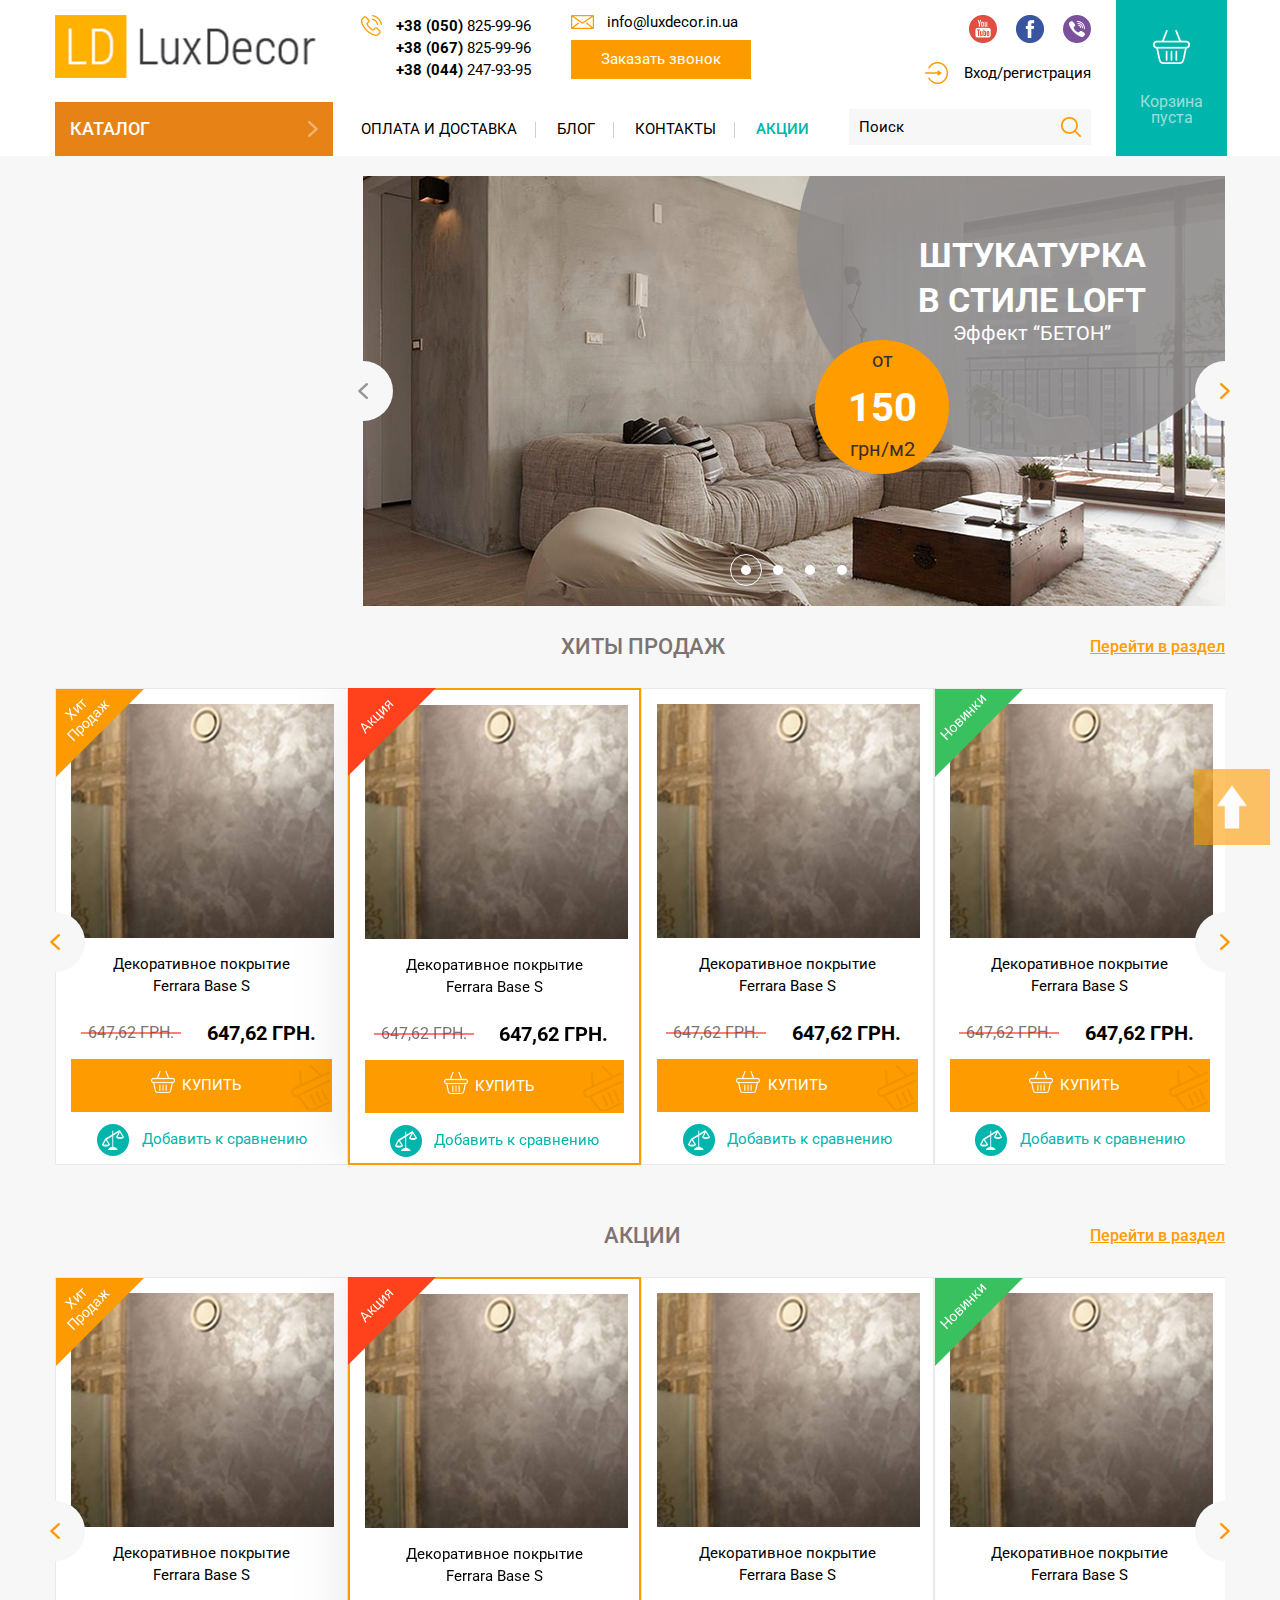
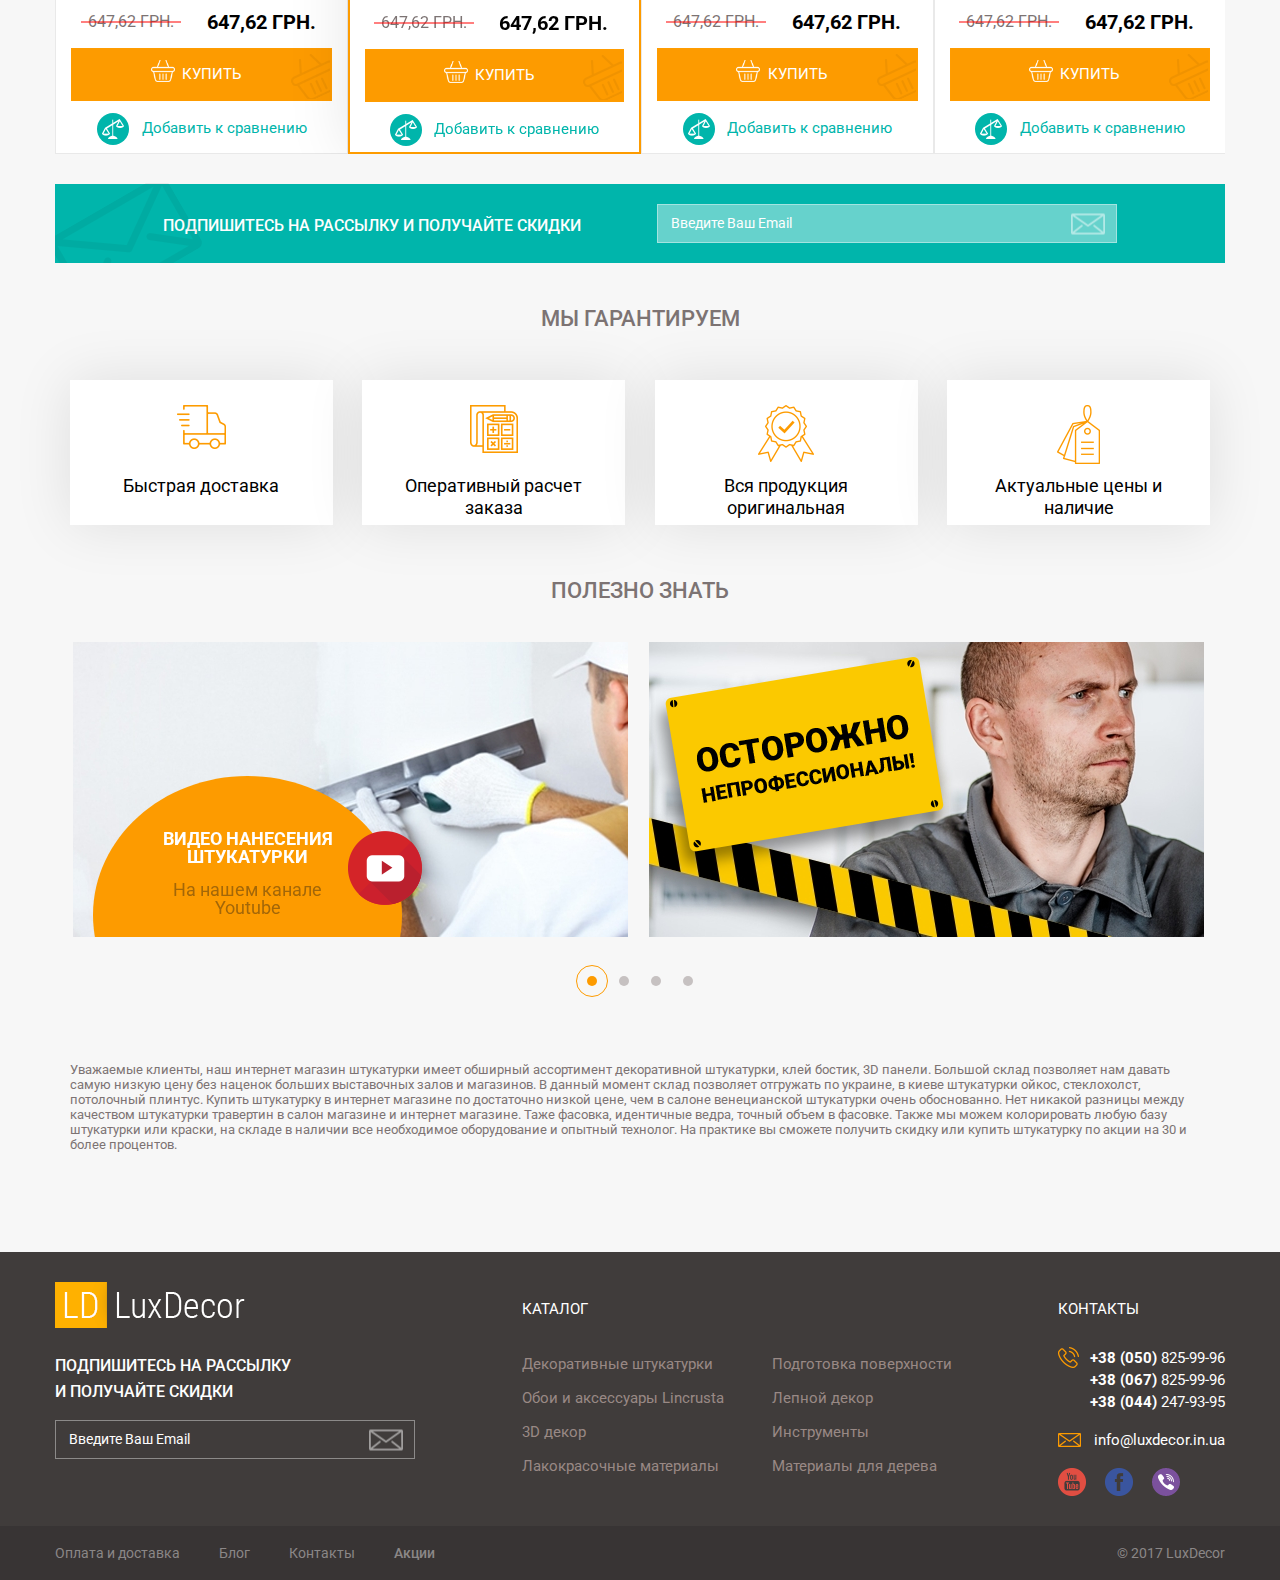
<file: index.html>
<!DOCTYPE html>
<html>
<head>
	<meta charset="utf-8">
	<meta name="viewport" content="width=device-width, initial-scale=1.0, maximum-scale=1.0, user-scalable=0">
	<title></title>
	<link rel="stylesheet" type="text/css" href="css/style.css">
</head>
<body>
	<div class="wrapper">
		<a href="#header" class="up"></a>
		<div class="pop-message">
			<div class="dark"></div>
			<div class="pop-message__wrapper wrapper-h">
				<div class="pop-message__body body-h">
					<h2 class="pop-message__title">Ваш товар успешно добавлен в корзину</h2>
					<span class="pop-message__close close-h"></span>
					<a href="checkout.html#new-user#header" class="pop-message__checkout btn-h">ОФОРМИТЬ ЗАКАЗ</a>
					<button class="pop-message__continue btn-h">продолжить покупки</button>
				</div>
			</div>
		</div>
<header id="header" class="header">
	<div class="register">
		<div class="dark"></div>
		<div class="register__wrapper wrapper-h">
			<div class="register__body body-h">
				<h2 class="register__title">Регистрация</h2>
				<span class="register__close close-h"></span>
				<form action="" class="register__form">
					<div class="register__input-wrapper input-wrapper-h">
						<svg style="fill: #fff;" class="img-svg" xmlns="http://www.w3.org/2000/svg" xmlns:xlink="http://www.w3.org/1999/xlink" width="14" height="18" viewBox="0 0 14 18"><g><g><image width="14" height="18" xlink:href="[data-uri]"/></g></g></svg>
						<input type="text" class="register__input input-h" placeholder="Имя">
					</div>
					<div class="register__input-wrapper input-wrapper-h">
						<svg xmlns="http://www.w3.org/2000/svg" xmlns:xlink="http://www.w3.org/1999/xlink" width="14" height="18" viewBox="0 0 14 18"><g><g><image width="14" height="18" xlink:href="[data-uri]"/></g></g></svg>
						<input type="text" class="register__input input-h" placeholder="Фамилия">
					</div>
					<div class="register__input-wrapper input-wrapper-h">
						<svg xmlns="http://www.w3.org/2000/svg" xmlns:xlink="http://www.w3.org/1999/xlink" width="20" height="20" viewBox="0 0 20 20"><g><g><image width="20" height="20" xlink:href="[data-uri]"/></g></g></svg>
						<input type="tel" class="register__input input-h" placeholder="Телефон">
					</div>
					<div class="register__input-wrapper input-wrapper-h">
						<svg xmlns="http://www.w3.org/2000/svg" xmlns:xlink="http://www.w3.org/1999/xlink" width="22" height="17" viewBox="0 0 22 17"><g><g><image width="22" height="17" xlink:href="[data-uri]"/></g></g></svg>
						<input type="email" class="register__input input-h" placeholder="Email">
					</div>
					<div class="register__input-wrapper input-wrapper-h">
						<svg xmlns="http://www.w3.org/2000/svg" xmlns:xlink="http://www.w3.org/1999/xlink" width="13" height="20" viewBox="0 0 13 20"><g><g><image width="13" height="20" xlink:href="[data-uri]"/></g></g></svg>
						<input type="password" class="register__input input-h" placeholder="Пароль">
					</div>
					<div class="register__input-wrapper input-wrapper-h">
						<svg xmlns="http://www.w3.org/2000/svg" xmlns:xlink="http://www.w3.org/1999/xlink" width="13" height="20" viewBox="0 0 13 20"><g><g><image width="13" height="20" xlink:href="[data-uri]"/></g></g></svg>
						<input type="password" class="register__input input-h" placeholder="Повторить пароль">
					</div>
					<button class="register__btn btn-h">Регистрация</button>
				</form>
				<p class="register__text">или <span>войдите</span>, если у вас уже есть аккаунт</p>
			</div>
		</div>
	</div>
	<div class="sign-in">
		<div class="dark"></div>
		<div class="sign-in__wrapper wrapper-h">
			<div class="sign-in__body body-h">
				<h2 class="sign-in__title">Вход</h2>
				<span class="sign-in__close close-h"></span>
				<form action="" class="sign-in__form">
					<div class="sign-in__input-wrapper input-wrapper-h">
						<svg xmlns="http://www.w3.org/2000/svg" xmlns:xlink="http://www.w3.org/1999/xlink" width="22" height="17" viewBox="0 0 22 17"><g><g><image width="22" height="17" xlink:href="[data-uri]"/></g></g></svg>
						<input type="email" class="sign-in__input input-h" placeholder="Email">
					</div>
					<div class="sign-in__input-wrapper input-wrapper-h">
						<svg xmlns="http://www.w3.org/2000/svg" xmlns:xlink="http://www.w3.org/1999/xlink" width="13" height="20" viewBox="0 0 13 20"><g><g><image width="13" height="20" xlink:href="[data-uri]"/></g></g></svg>
						<input type="password" class="sign-in__input input-h" placeholder="Пароль">
					</div>
					<a href="" class="sign-in__forgot-password">Забыли пароль?</a>
					<button class="sign-in__btn btn-h">Вход</button>
				</form>
				<p class="sign-in__text">У меня еще нет аккаунта. <span>Регистранция.</span></p>
			</div>
		</div>
	</div>
	<div class="container">
		<div class="header__wrapper">
			<div class="header__body">
				<div class="header__first-row">
					<a href="index.html" class="header__logo">
						<img src="img/image/footer-header-images/logo.png" alt="">
					</a>
					<span class="header__menu-open"></span>
					<div class="header__menu">
						<ul class="header__menu-list">
							<li class="header__menu-li"><a href="delivery.html">Оплата и доставка</a></li>
							<li class="header__menu-li"><a href="article.html">Блог</a></li>
							<li class="header__menu-li"><a href="">Контакты</a></li>
							<li class="header__menu-li"><a href="">Акции</a></li>
						</ul>
						<div class="header__menu-body">
							<ul class="header__numbers numbers-h">
								<li class="header__number"><span>+38 (050)</span> 825-99-96</li>
								<li class="header__number"><span>+38 (067)</span> 825-99-96</li>
								<li class="header__number"><span>+38 (044)</span> 247-93-95</li>
							</ul>
							<div class="header__contact contact-h">
								<p class="header__mail mail-h">info@luxdecor.in.ua</p>
								<p class="header__call"><a href="">Заказать звонок</a></p>
							</div>
							<div class="header__we">
								<div class="header__social">
									<a href="" class="header__network network-h"><img src="img/icons/footer-header-icons/youtube.png" alt=""></a>
									<a href="" class="header__network network-h"><img src="img/icons/footer-header-icons/facebook.png" alt=""></a>
									<a href="" class="header__network network-h"><img src="img/icons/footer-header-icons/viber.png" alt=""></a>
								</div>
								<div class="header__sign-in-btn">
									<p class="header__register-btn"><span class="header__register-btn-signIn">Вход</span>/<span class="header__register-btn-reg">регистрация</span></p>
								</div>
							</div>
						</div>
						<span class="header__menu-close"></span>
					</div>
				</div>
				<div class="header__second-row">
					<div class="header__catalog">
						<p class="header__catalog-text">КАТАЛОГ</p>
						<ul class="header__catalog-list">
							<li class="header__catalog-li">Декоративные штукатурки</li>
							<li class="header__catalog-li header__catalog-li--list">Обои и аксессуары Lincrusta
								<ul class="header__catalog-sub-list">
									<li class="header__catalog-sub-li">Обои Lincrusta</li>
									<li class="header__catalog-sub-li">Клей для Lincrusta</li>
									<li class="header__catalog-sub-li">Стеновая панель Lincrusta</li>
									<li class="header__catalog-sub-li">Фризы Lincrusta</li>
									<li class="header__catalog-sub-li">Бордюр Lincrusta</li>
									<li class="header__catalog-sub-li">Смотреть все</li>
								</ul>
							</li>
							<li class="header__catalog-li">3D декор</li>
							<li class="header__catalog-li">Лакокрасочные материалы</li>
							<li class="header__catalog-li">Подготовка поверхности</li>
							<li class="header__catalog-li">Лепной декор</li>
							<li class="header__catalog-li">Инструменты</li>
							<li class="header__catalog-li">Материалы для дерева</li>
						</ul>
					</div>
					<nav class="header__nav">
						<ul class="header__list">
							<li class="header__li"><a href="delivery.html">Оплата и доставка</a></li>
							<li class="header__li"><a href="article.html">Блог</a></li>
							<li class="header__li"><a href="">Контакты</a></li>
							<li class="header__li"><a href="">Акции</a></li>
						</ul>
						<form class="header__form">
							<input type="text" class="header__search" placeholder="Поиск">
							<button class="header__btn"><img src="img/icons/footer-header-icons/loupe.png" alt=""></button>
						</form>
					</nav>
				</div>
			</div>
			<div class="header__basket">
				<div class="header__basket-icon">
					<img src="img/icons/footer-header-icons/basket.png" alt="">
				</div>
				<p class="header__basket-text">Корзина пуста</p>
			</div>
		</div>
	</div>
</header>		<div class="index-wrapper">
		<div class="container">
					
			<div class="banner">
				<div class="banner__row">
						<div class="banner__slider">
							<div class="banner__body">
								<div class="banner__img">
									<img src="img/image/footer-header-images/loft-img.png" alt="">
								</div>
								<div class="banner__heading">
									<div class="banner__circle">
										<img src="img/image/footer-header-images/gray-circle.png" alt="">
									</div>
									<div class="banner__text-wrapper">
										<h1 class="banner__title">штукатурка в стиле LOFT</h1>
										<p class="banner__subtitle">Эффект “БЕТОН”</p>
									</div>
								</div>
								<div class="banner__subheading">
									<p class="banner__text">от <span>150</span> грн/м2</p>
								</div>
							</div>
							<div class="banner__body">
								<div class="banner__img">
									<img src="img/image/footer-header-images/loft-img.png" alt="">
								</div>
								<div class="banner__heading">
									<div class="banner__circle">
										<img src="img/image/footer-header-images/gray-circle.png" alt="">
									</div>
									<div class="banner__text-wrapper">
										<h1 class="banner__title">штукатурка в стиле LOFT</h1>
										<p class="banner__subtitle">Эффект “БЕТОН”</p>
									</div>
								</div>
								<div class="banner__subheading">
									<p class="banner__text">от <span>150</span> грн/м2</p>
								</div>
							</div>
							<div class="banner__body">
								<div class="banner__img">
									<img src="img/image/footer-header-images/loft-img.png" alt="">
								</div>
								<div class="banner__heading">
									<div class="banner__circle">
										<img src="img/image/footer-header-images/gray-circle.png" alt="">
									</div>
									<div class="banner__text-wrapper">
										<h1 class="banner__title">штукатурка в стиле LOFT</h1>
										<p class="banner__subtitle">Эффект “БЕТОН”</p>
									</div>
								</div>
								<div class="banner__subheading">
									<p class="banner__text">от <span>150</span> грн/м2</p>
								</div>
							</div>
							<div class="banner__body">
								<div class="banner__img">
									<img src="img/image/footer-header-images/loft-img.png" alt="">
								</div>
								<div class="banner__heading">
									<div class="banner__circle">
										<img src="img/image/footer-header-images/gray-circle.png" alt="">
									</div>
									<div class="banner__text-wrapper">
										<h1 class="banner__title">штукатурка в стиле LOFT</h1>
										<p class="banner__subtitle">Эффект “БЕТОН”</p>
									</div>
								</div>
								<div class="banner__subheading">
									<p class="banner__text">от <span>150</span> грн/м2</p>
								</div>
							</div>
						</div>
				</div>
			</div>

			<div class="i-hits">
				<div class="i-hits__row">
					<div class="i-hits__heading">
						<div></div>
						<h2 class="i-hits__title i-title">хиты продаж</h2>
						<a href="" class="i-hits__link">Перейти в раздел</a>
					</div>
					<div class="i-hits__slider">
						<div class="i-hits__body i-hits__body--hit">
							<a href="" class="i-hits__img">
								<img src="img/image/index-body/wall.png" alt="">
							</a>
							<p class="i-hits__description">Декоративное покрытие Ferrara Base S</p>
							<div class="i-hits__price">
								<p class="i-hits__old">647,62 грн.</p>
								<p class="i-hits__new">647,62 грн.</p>
							</div>
							<a class="i-hits__btn">Купить</a>
							<a href="" class="i-hits__comparison">Добавить к сравнению</a>
						</div>
						<div class="i-hits__body i-hits__body--action">
							<a href="" class="i-hits__img">
								<img src="img/image/index-body/wall.png" alt="">
							</a>
							<p class="i-hits__description">Декоративное покрытие Ferrara Base S</p>
							<div class="i-hits__price">
								<p class="i-hits__old">647,62 грн.</p>
								<p class="i-hits__new">647,62 грн.</p>
							</div>
							<a class="i-hits__btn">Купить</a>
							<a href="" class="i-hits__comparison">Добавить к сравнению</a>
						</div>
						<div class="i-hits__body">
							<a href="" class="i-hits__img">
								<img src="img/image/index-body/wall.png" alt="">
							</a>
							<p class="i-hits__description">Декоративное покрытие Ferrara Base S</p>
							<div class="i-hits__price">
								<p class="i-hits__old">647,62 грн.</p>
								<p class="i-hits__new">647,62 грн.</p>
							</div>
							<a class="i-hits__btn">Купить</a>
							<a href="" class="i-hits__comparison">Добавить к сравнению</a>
						</div>
						<div class="i-hits__body i-hits__body--new">
							<a href="" class="i-hits__img">
								<img src="img/image/index-body/wall.png" alt="">
							</a>
							<p class="i-hits__description">Декоративное покрытие Ferrara Base S</p>
							<div class="i-hits__price">
								<p class="i-hits__old">647,62 грн.</p>
								<p class="i-hits__new">647,62 грн.</p>
							</div>
							<a class="i-hits__btn">Купить</a>
							<a href="" class="i-hits__comparison">Добавить к сравнению</a>
						</div>
						<div class="i-hits__body i-hits__body--hit">
							<a href="" class="i-hits__img">
								<img src="img/image/index-body/wall.png" alt="">
							</a>
							<p class="i-hits__description">Декоративное покрытие Ferrara Base S</p>
							<div class="i-hits__price">
								<p class="i-hits__old">647,62 грн.</p>
								<p class="i-hits__new">647,62 грн.</p>
							</div>
							<a class="i-hits__btn">Купить</a>
							<a href="" class="i-hits__comparison">Добавить к сравнению</a>
						</div>
						<div class="i-hits__body i-hits__body--action">
							<a href="" class="i-hits__img">
								<img src="img/image/index-body/wall.png" alt="">
							</a>
							<p class="i-hits__description">Декоративное покрытие Ferrara Base S</p>
							<div class="i-hits__price">
								<p class="i-hits__old">647,62 грн.</p>
								<p class="i-hits__new">647,62 грн.</p>
							</div>
							<a class="i-hits__btn">Купить</a>
							<a href="" class="i-hits__comparison">Добавить к сравнению</a>
						</div>
						<div class="i-hits__body">
							<a href="" class="i-hits__img">
								<img src="img/image/index-body/wall.png" alt="">
							</a>
							<p class="i-hits__description">Декоративное покрытие Ferrara Base S</p>
							<div class="i-hits__price">
								<p class="i-hits__old">647,62 грн.</p>
								<p class="i-hits__new">647,62 грн.</p>
							</div>
							<a class="i-hits__btn">Купить</a>
							<a href="" class="i-hits__comparison">Добавить к сравнению</a>
						</div>
						<div class="i-hits__body i-hits__body--new">
							<a href="" class="i-hits__img">
								<img src="img/image/index-body/wall.png" alt="">
							</a>
							<p class="i-hits__description">Декоративное покрытие Ferrara Base S</p>
							<div class="i-hits__price">
								<p class="i-hits__old">647,62 грн.</p>
								<p class="i-hits__new">647,62 грн.</p>
							</div>
							<a class="i-hits__btn">Купить</a>
							<a href="" class="i-hits__comparison">Добавить к сравнению</a>
						</div>
					</div>
					<div class="i-hits__heading">
						<div></div>
						<h2 class="i-hits__title i-title">акции</h2>
						<a href="" class="i-hits__link">Перейти в раздел</a>
					</div>
					<div class="i-hits__slider">
						<div class="i-hits__body i-hits__body--hit">
							<a href="" class="i-hits__img">
								<img src="img/image/index-body/wall.png" alt="">
							</a>
							<p class="i-hits__description">Декоративное покрытие Ferrara Base S</p>
							<div class="i-hits__price">
								<p class="i-hits__old">647,62 грн.</p>
								<p class="i-hits__new">647,62 грн.</p>
							</div>
							<a class="i-hits__btn">Купить</a>
							<a href="" class="i-hits__comparison">Добавить к сравнению</a>
						</div>
						<div class="i-hits__body i-hits__body--action">
							<a href="" class="i-hits__img">
								<img src="img/image/index-body/wall.png" alt="">
							</a>
							<p class="i-hits__description">Декоративное покрытие Ferrara Base S</p>
							<div class="i-hits__price">
								<p class="i-hits__old">647,62 грн.</p>
								<p class="i-hits__new">647,62 грн.</p>
							</div>
							<a class="i-hits__btn">Купить</a>
							<a href="" class="i-hits__comparison">Добавить к сравнению</a>
						</div>
						<div class="i-hits__body">
							<a href="" class="i-hits__img">
								<img src="img/image/index-body/wall.png" alt="">
							</a>
							<p class="i-hits__description">Декоративное покрытие Ferrara Base S</p>
							<div class="i-hits__price">
								<p class="i-hits__old">647,62 грн.</p>
								<p class="i-hits__new">647,62 грн.</p>
							</div>
							<a class="i-hits__btn">Купить</a>
							<a href="" class="i-hits__comparison">Добавить к сравнению</a>
						</div>
						<div class="i-hits__body i-hits__body--new">
							<a href="" class="i-hits__img">
								<img src="img/image/index-body/wall.png" alt="">
							</a>
							<p class="i-hits__description">Декоративное покрытие Ferrara Base S</p>
							<div class="i-hits__price">
								<p class="i-hits__old">647,62 грн.</p>
								<p class="i-hits__new">647,62 грн.</p>
							</div>
							<a class="i-hits__btn">Купить</a>
							<a href="" class="i-hits__comparison">Добавить к сравнению</a>
						</div>
						<div class="i-hits__body i-hits__body--hit">
							<a href="" class="i-hits__img">
								<img src="img/image/index-body/wall.png" alt="">
							</a>
							<p class="i-hits__description">Декоративное покрытие Ferrara Base S</p>
							<div class="i-hits__price">
								<p class="i-hits__old">647,62 грн.</p>
								<p class="i-hits__new">647,62 грн.</p>
							</div>
							<a class="i-hits__btn">Купить</a>
							<a href="" class="i-hits__comparison">Добавить к сравнению</a>
						</div>
						<div class="i-hits__body i-hits__body--action">
							<a href="" class="i-hits__img">
								<img src="img/image/index-body/wall.png" alt="">
							</a>
							<p class="i-hits__description">Декоративное покрытие Ferrara Base S</p>
							<div class="i-hits__price">
								<p class="i-hits__old">647,62 грн.</p>
								<p class="i-hits__new">647,62 грн.</p>
							</div>
							<a class="i-hits__btn">Купить</a>
							<a href="" class="i-hits__comparison">Добавить к сравнению</a>
						</div>
						<div class="i-hits__body">
							<a href="" class="i-hits__img">
								<img src="img/image/index-body/wall.png" alt="">
							</a>
							<p class="i-hits__description">Декоративное покрытие Ferrara Base S</p>
							<div class="i-hits__price">
								<p class="i-hits__old">647,62 грн.</p>
								<p class="i-hits__new">647,62 грн.</p>
							</div>
							<a class="i-hits__btn">Купить</a>
							<a href="" class="i-hits__comparison">Добавить к сравнению</a>
						</div>
						<div class="i-hits__body i-hits__body--new">
							<a href="" class="i-hits__img">
								<img src="img/image/index-body/wall.png" alt="">
							</a>
							<p class="i-hits__description">Декоративное покрытие Ferrara Base S</p>
							<div class="i-hits__price">
								<p class="i-hits__old">647,62 грн.</p>
								<p class="i-hits__new">647,62 грн.</p>
							</div>
							<a class="i-hits__btn">Купить</a>
							<a href="" class="i-hits__comparison">Добавить к сравнению</a>
						</div>
					</div>
				</div>
			</div>

			<div class="mailing">
				<div class="mailing__row">
					<h3 class="mailing__title">Подпишитесь на рассылку и получайте скидки</h3>
					<form action="" class="mailing__form">
						<input type="email" class="mailing__email email-h" placeholder="Введите Ваш Email">
						<button class="mailing__btn"><img src="img/icons/footer-header-icons/mail-gray.png" alt=""></button>
					</form>
				</div>
			</div>

			<div class="guarantee">
				<div class="guarantee__row">
					<h2 class="guarantee__title i-title">мы гарантируем</h2>
					<div class="guarantee__body">
						<div class="guarantee__card">
							<div class="guarantee__icons">
								<img src="img/icons/footer-header-icons/car.png" alt="">
							</div>
							<p class="guarantee__text">Быстрая доставка</p>
						</div>
						<div class="guarantee__card">
							<div class="guarantee__icons">
								<img src="img/icons/footer-header-icons/calc.png" alt="">
							</div>
							<p class="guarantee__text">Оперативный расчет заказа</p>
						</div>
						<div class="guarantee__card">
							<div class="guarantee__icons">
								<img src="img/icons/footer-header-icons/guarantee.png" alt="">
							</div>
							<p class="guarantee__text">Вся продукция оригинальная</p>
						</div>
						<div class="guarantee__card">
							<div class="guarantee__icons">
								<img src="img/icons/footer-header-icons/cache.png" alt="">
							</div>
							<p class="guarantee__text">Актуальные цены и наличие</p>
						</div>
					</div>
				</div>
			</div>

			<div class="useful">
				<div class="useful__row">
					<h2 class="useful__title i-title">полезно знать</h2>
					<div class="useful__slider">
						<a href="" class="useful__body">
							<div class="useful__img">
								<img src="img/image/footer-header-images/plaster.jpg" alt="">
							</div>
							<div class="useful__circle">
								<img src="img/image/footer-header-images/circle-orange.png" alt="">
								<div class="useful__circle-wrapper">
									<h3 class="useful__circle-title">Видео нанесения штукатурки</h3>
									<div class="useful__circle-subtitle">На нашем канале Youtube</div>
								</div>
								<img class="useful__youtube" src="img/image/footer-header-images/YouTube.png" alt="">
							</div>
						</a>
						<a href="" class="useful__body">
							<div class="useful__img">
								<img src="img/image/footer-header-images/man.jpg" alt="">
								<div class="useful__warning">
									<img src="img/image/footer-header-images/warning.png" alt="">
								</div>
							</div>
						</a>
						<a href="" class="useful__body">
							<div class="useful__img">
								<img src="img/image/footer-header-images/plaster.jpg" alt="">
							</div>
							<div class="useful__circle">
								<img src="img/image/footer-header-images/circle-orange.png" alt="">
								<div class="useful__circle-wrapper">
									<h3 class="useful__circle-title">Видео нанесения штукатурки</h3>
									<div class="useful__circle-subtitle">На нашем канале Youtube</div>
								</div>
								<img class="useful__youtube" src="img/image/footer-header-images/YouTube.png" alt="">
							</div>
						</a>
						<a href="" class="useful__body">
							<div class="useful__img">
								<img src="img/image/footer-header-images/man.jpg" alt="">
								<div class="useful__warning">
									<img src="img/image/footer-header-images/warning.png" alt="">
								</div>
							</div>
						</a>
					</div>
				</div>
			</div>

			<div class="useful-2">
				<div class="useful-2__row">
					<p class="useful-2__text">Уважаемые клиенты, наш интернет магазин штукатурки имеет обширный ассортимент декоративной штукатурки, клей бостик, 3D панели. Большой склад позволяет нам давать самую низкую цену без наценок больших выставочных залов и магазинов. В данный момент склад позволяет отгружать по украине, в киеве штукатурки ойкос, стеклохолст, потолочный плинтус. Купить штукатурку в интернет магазине по достаточно низкой цене, чем в салоне венецианской штукатурки очень обоснованно. Нет никакой разницы между качеством штукатурки травертин в салон магазине и интернет магазине. Таже фасовка, идентичные ведра, точный объем в фасовке. Также мы можем колорировать любую базу штукатурки или краски, на складе в наличии все необходимое оборудование и опытный технолог. На практике вы сможете получить скидку или купить штукатурку по акции на 30 и более процентов.</p>
					<p class="useful-2__text">Уважаемые клиенты, наш интернет магазин штукатурки имеет обширный ассортимент декоративной штукатурки, клей бостик, 3D панели. Большой склад позволяет нам давать самую низкую цену без наценок больших выставочных залов и магазинов. В данный момент склад позволяет отгружать по украине, в киеве штукатурки ойкос, стеклохолст, потолочный плинтус. Купить штукатурку в интернет магазине по достаточно низкой цене, чем в салоне венецианской штукатурки очень обоснованно. Нет никакой разницы между качеством штукатурки травертин в салон магазине и интернет магазине. Таже фасовка, идентичные ведра, точный объем в фасовке. Также мы можем колорировать любую базу штукатурки или краски, на складе в наличии все необходимое оборудование и опытный технолог. На практике вы сможете получить скидку или купить штукатурку по акции на 30 и более процентов.</p>
					<p class="useful-2__text">Уважаемые клиенты, наш интернет магазин штукатурки имеет обширный ассортимент декоративной штукатурки, клей бостик, 3D панели. Большой склад позволяет нам давать самую низкую цену без наценок больших выставочных залов и магазинов. В данный момент склад позволяет отгружать по украине, в киеве штукатурки ойкос, стеклохолст, потолочный плинтус. Купить штукатурку в интернет магазине по достаточно низкой цене, чем в салоне венецианской штукатурки очень обоснованно. Нет никакой разницы между качеством штукатурки травертин в салон магазине и интернет магазине. Таже фасовка, идентичные ведра, точный объем в фасовке. Также мы можем колорировать любую базу штукатурки или краски, на складе в наличии все необходимое оборудование и опытный технолог. На практике вы сможете получить скидку или купить штукатурку по акции на 30 и более процентов.</p>
					<p class="useful-2__text">Уважаемые клиенты, наш интернет магазин штукатурки имеет обширный ассортимент декоративной штукатурки, клей бостик, 3D панели. Большой склад позволяет нам давать самую низкую цену без наценок больших выставочных залов и магазинов. В данный момент склад позволяет отгружать по украине, в киеве штукатурки ойкос, стеклохолст, потолочный плинтус. Купить штукатурку в интернет магазине по достаточно низкой цене, чем в салоне венецианской штукатурки очень обоснованно. Нет никакой разницы между качеством штукатурки травертин в салон магазине и интернет магазине. Таже фасовка, идентичные ведра, точный объем в фасовке. Также мы можем колорировать любую базу штукатурки или краски, на складе в наличии все необходимое оборудование и опытный технолог. На практике вы сможете получить скидку или купить штукатурку по акции на 30 и более процентов.</p>
					<p class="useful-2__text">Жека-бука :DDD</p>
				</div>
			</div>

		</div>
		</div>
<footer class="footer">
	<div class="container">
		<div class="footer__wrapper">
			<div class="footer__mailing">
				<a href="index.html" class="footer__logo"><img src="img/image/footer-header-images/logo-white.png" alt=""></a>
				<p class="footer__agitation">Подпишитесь на рассылку и получайте скидки</p>
				<form action="" class="footer__form">
					<input type="email" class="footer__email email-h" placeholder="Введите Ваш Email">
					<button class="footer__btn"><img src="img/icons/footer-header-icons/mail-gray.png" alt=""></button>
				</form>
			</div>
			<div class="footer__catalog">
				<h4 class="footer__title">КАТАЛОГ</h4>
				<div class="footer__catalog-body">
					<ul class="footer__list">
						<li class="footer__li"><a href="">Декоративные штукатурки</a></li>
						<li class="footer__li"><a href="">Обои и аксессуары Lincrusta</a></li>
						<li class="footer__li"><a href="">3D декор</a></li>
						<li class="footer__li"><a href="">Лакокрасочные материалы</a></li>
					</ul>
					<ul class="footer__list">
						<li class="footer__li"><a href="">Подготовка поверхности</a></li>
						<li class="footer__li"><a href="">Лепной декор</a></li>
						<li class="footer__li"><a href="">Инструменты</a></li>
						<li class="footer__li"><a href="">Материалы для дерева</a></li>
					</ul>
				</div>
			</div>
			<div class="footer__contact">
				<h4 class="footer__title">КОНТАКТЫ</h4>
				<ul class="footer__numbers numbers-h">
					<li class="footer__number"><span>+38 (050)</span> 825-99-96</li>
					<li class="footer__number"><span>+38 (067)</span> 825-99-96</li>
					<li class="footer__number"><span>+38 (044)</span> 247-93-95</li>
				</ul>
				<div class="footer__contact contact-h">
					<p class="footer__mail mail-h">info@luxdecor.in.ua</p>
				</div>
				<div class="footer__social social-h">
					<a href="" class="footer__network network-h"><img src="img/icons/footer-header-icons/youtube.png" alt=""></a>
					<a href="" class="footer__network network-h"><img src="img/icons/footer-header-icons/facebook.png" alt=""></a>
					<a href="" class="footer__network network-h"><img src="img/icons/footer-header-icons/viber.png" alt=""></a>
				</div>
			</div>
		</div>
	</div>
	<div class="footer__nav">
		<div class="container">
			 <div class="footer__nav-wrapper">
				 	<ul class="footer__nav-list">
				 		<li class="footer__nav-li"><a href="delivery.html">Оплата и доставка</a></li>
				 		<li class="footer__nav-li"><a href="article.html">Блог</a></li>
				 		<li class="footer__nav-li"><a href="">Контакты</a></li>
				 		<li class="footer__nav-li"><a href="">Акции</a></li>
				 	</ul>
				 	<p class="footer__nav-text">© 2017 LuxDecor</p>
			 </div>
		</div>
	</div>
</footer>
	</div>

<script src="https://code.jquery.com/jquery-3.4.1.min.js"></script>
<script src="js/main.js"></script>
<script src="js/slick.min.js"></script>
</body>
</html>
</file>
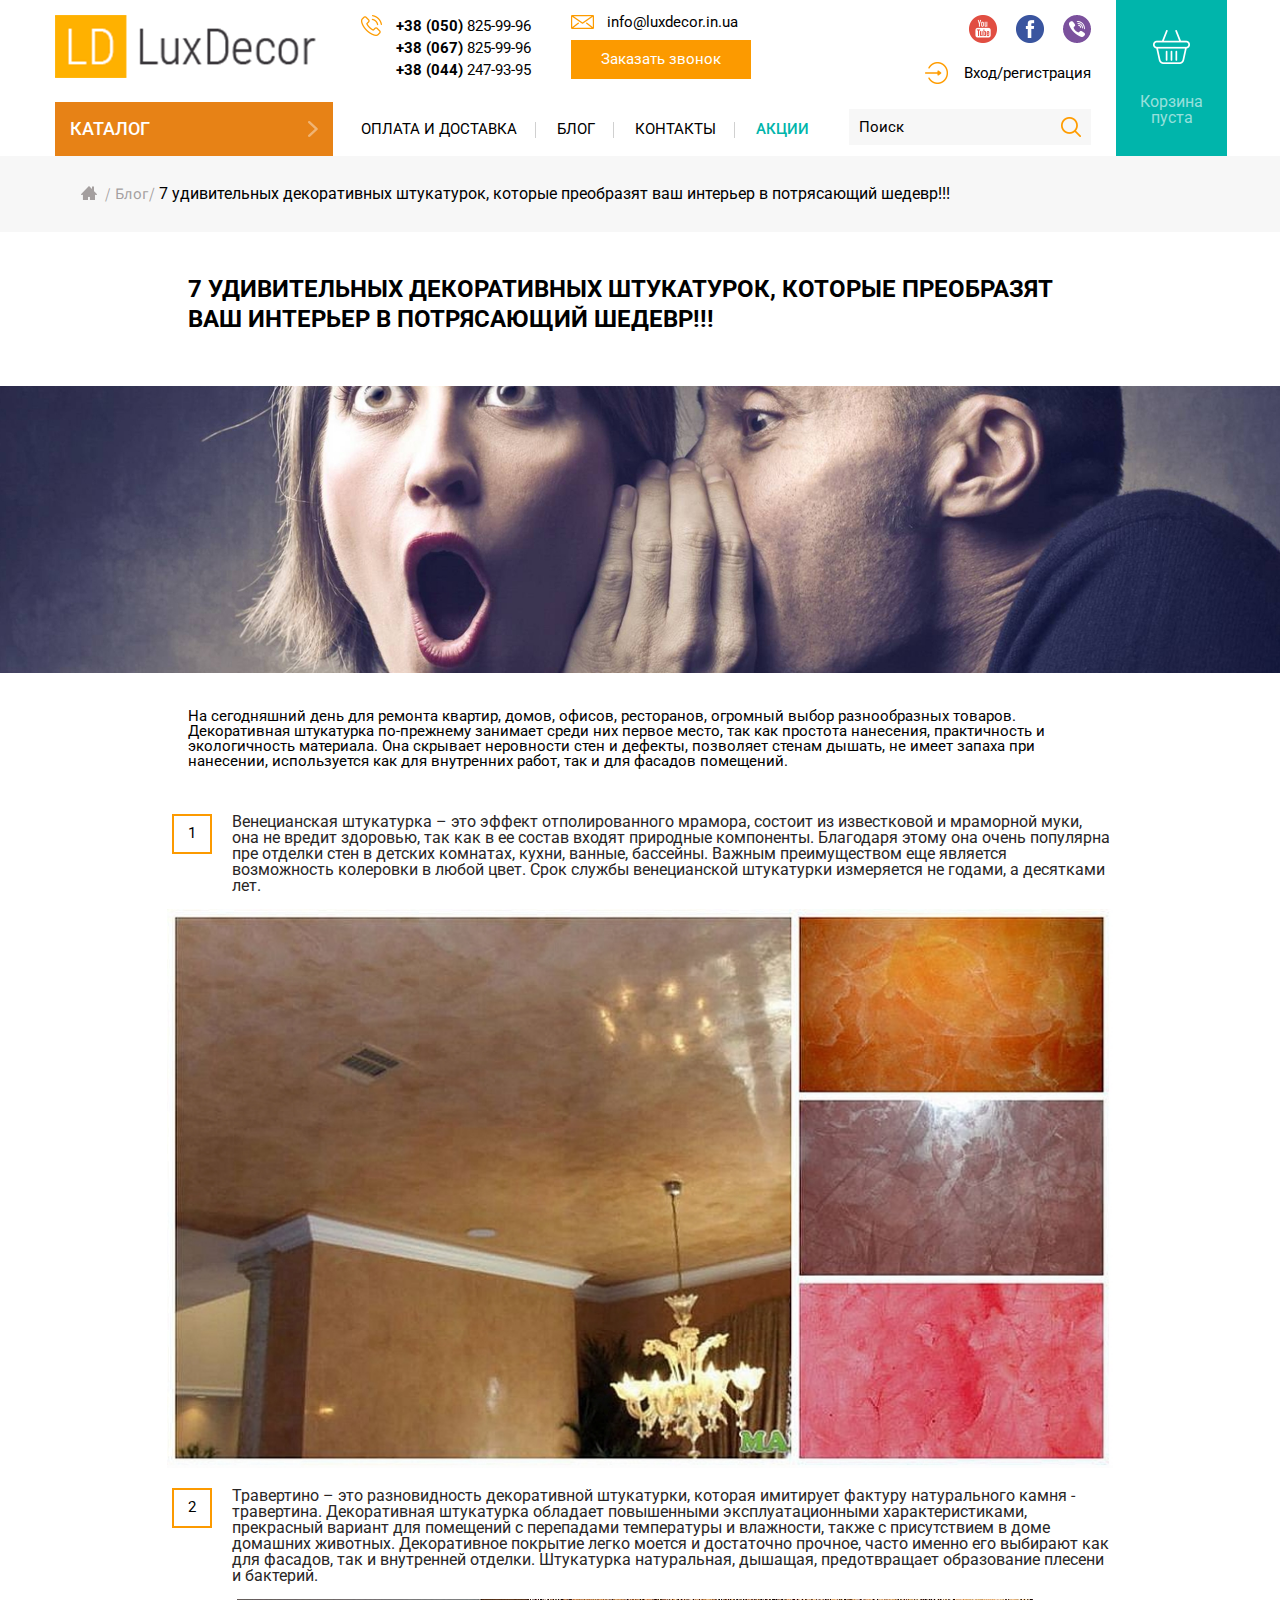
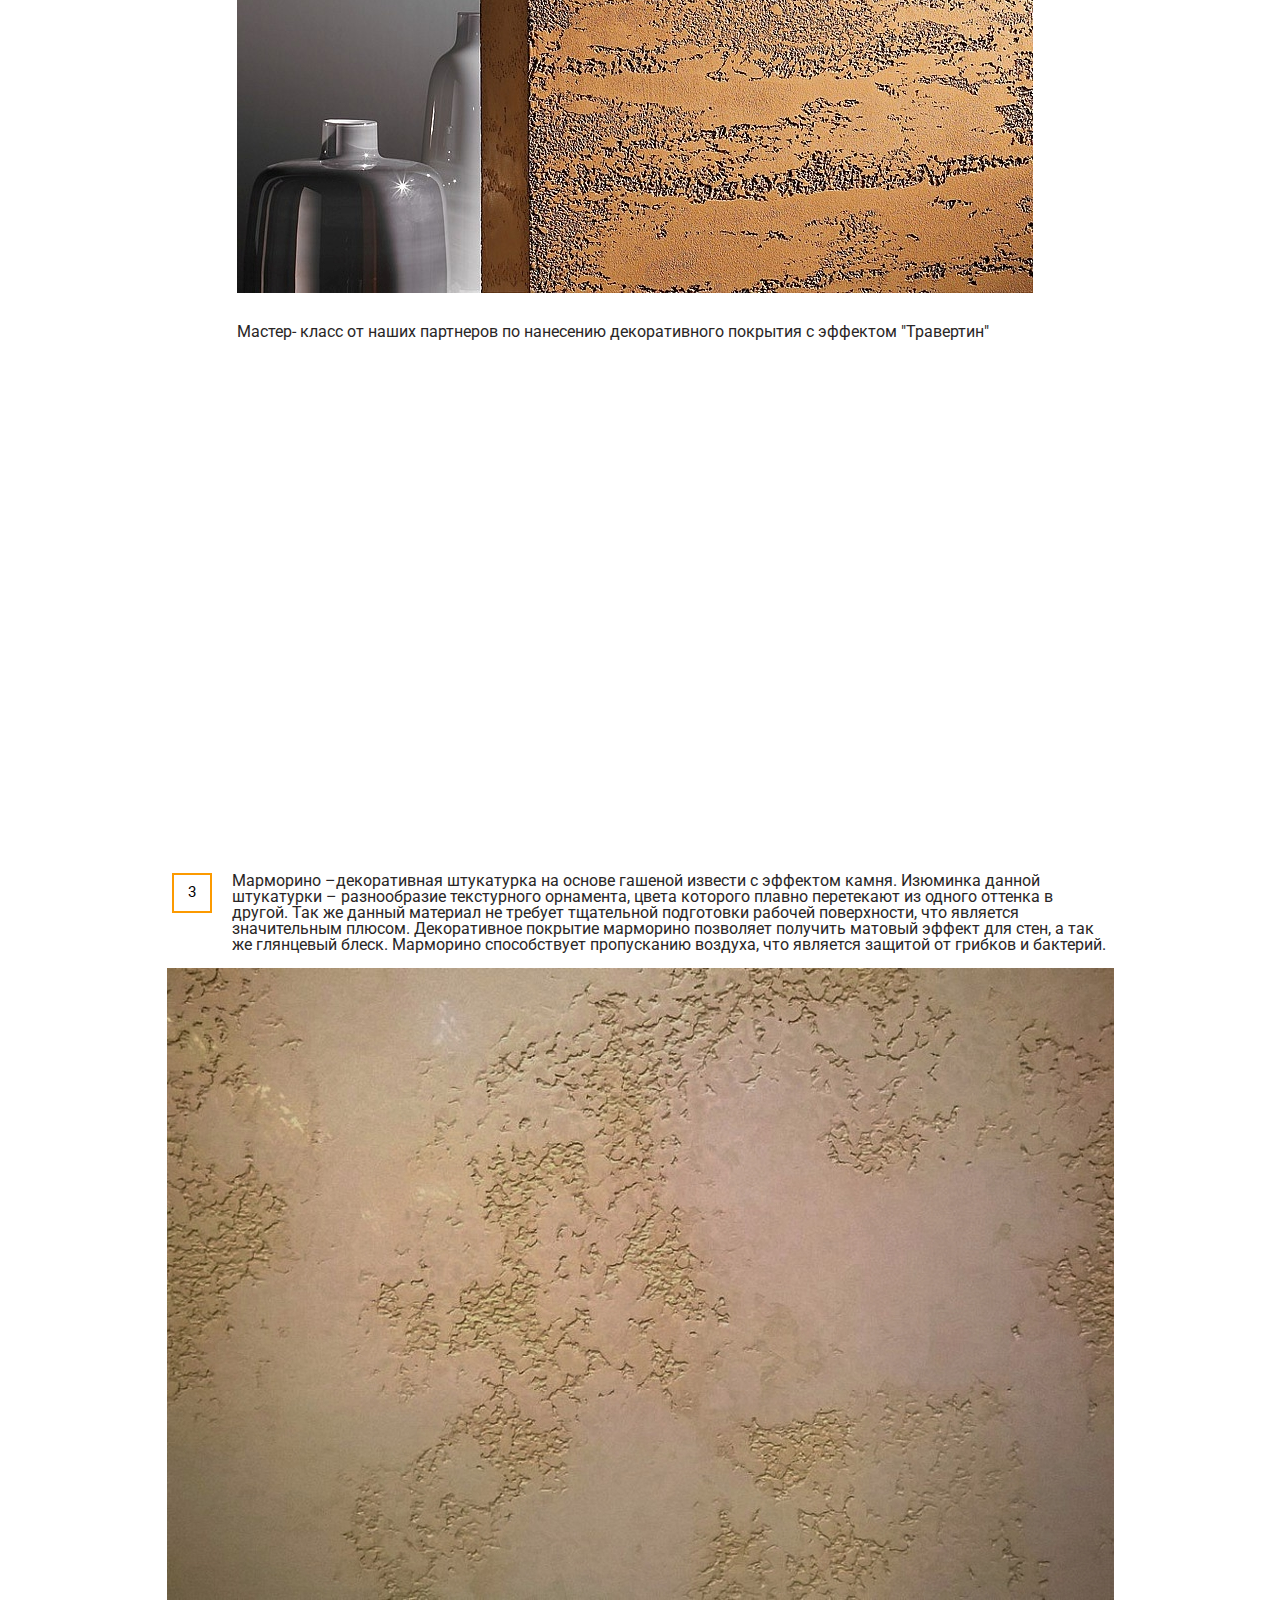
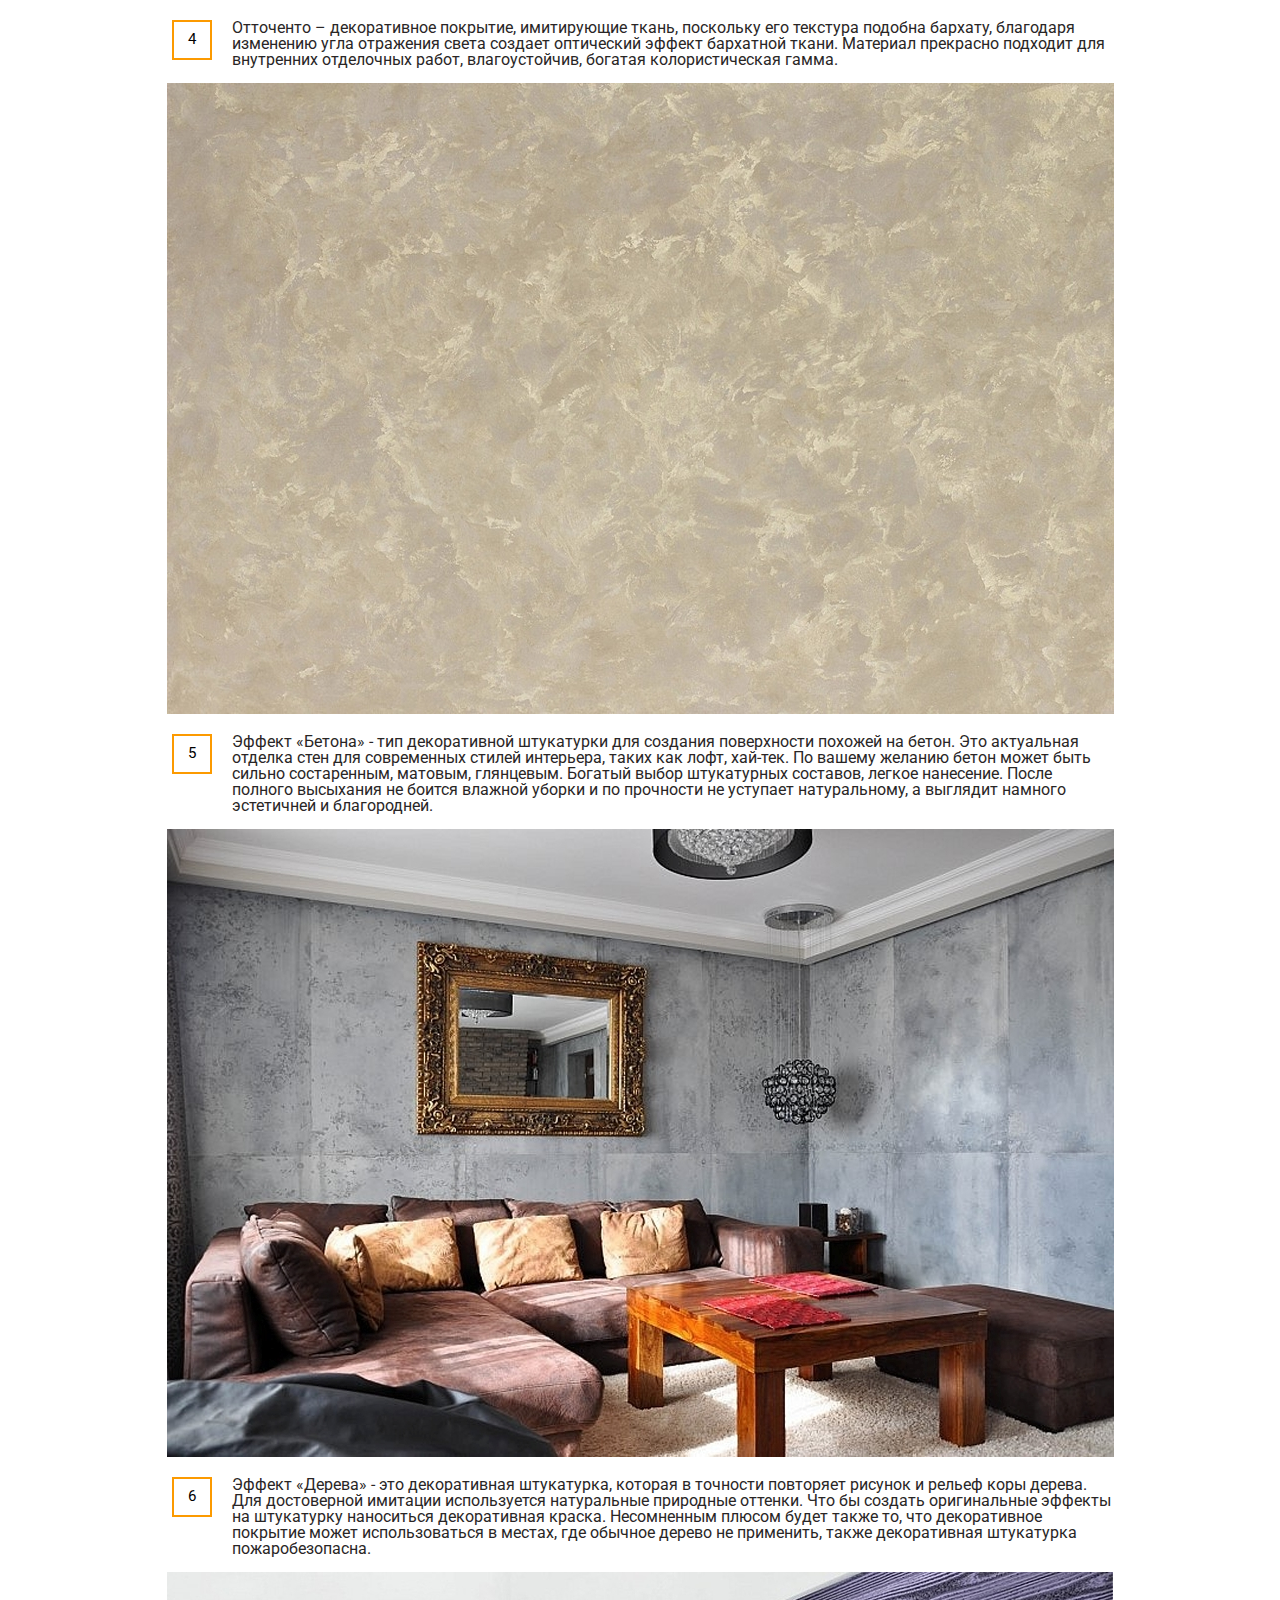
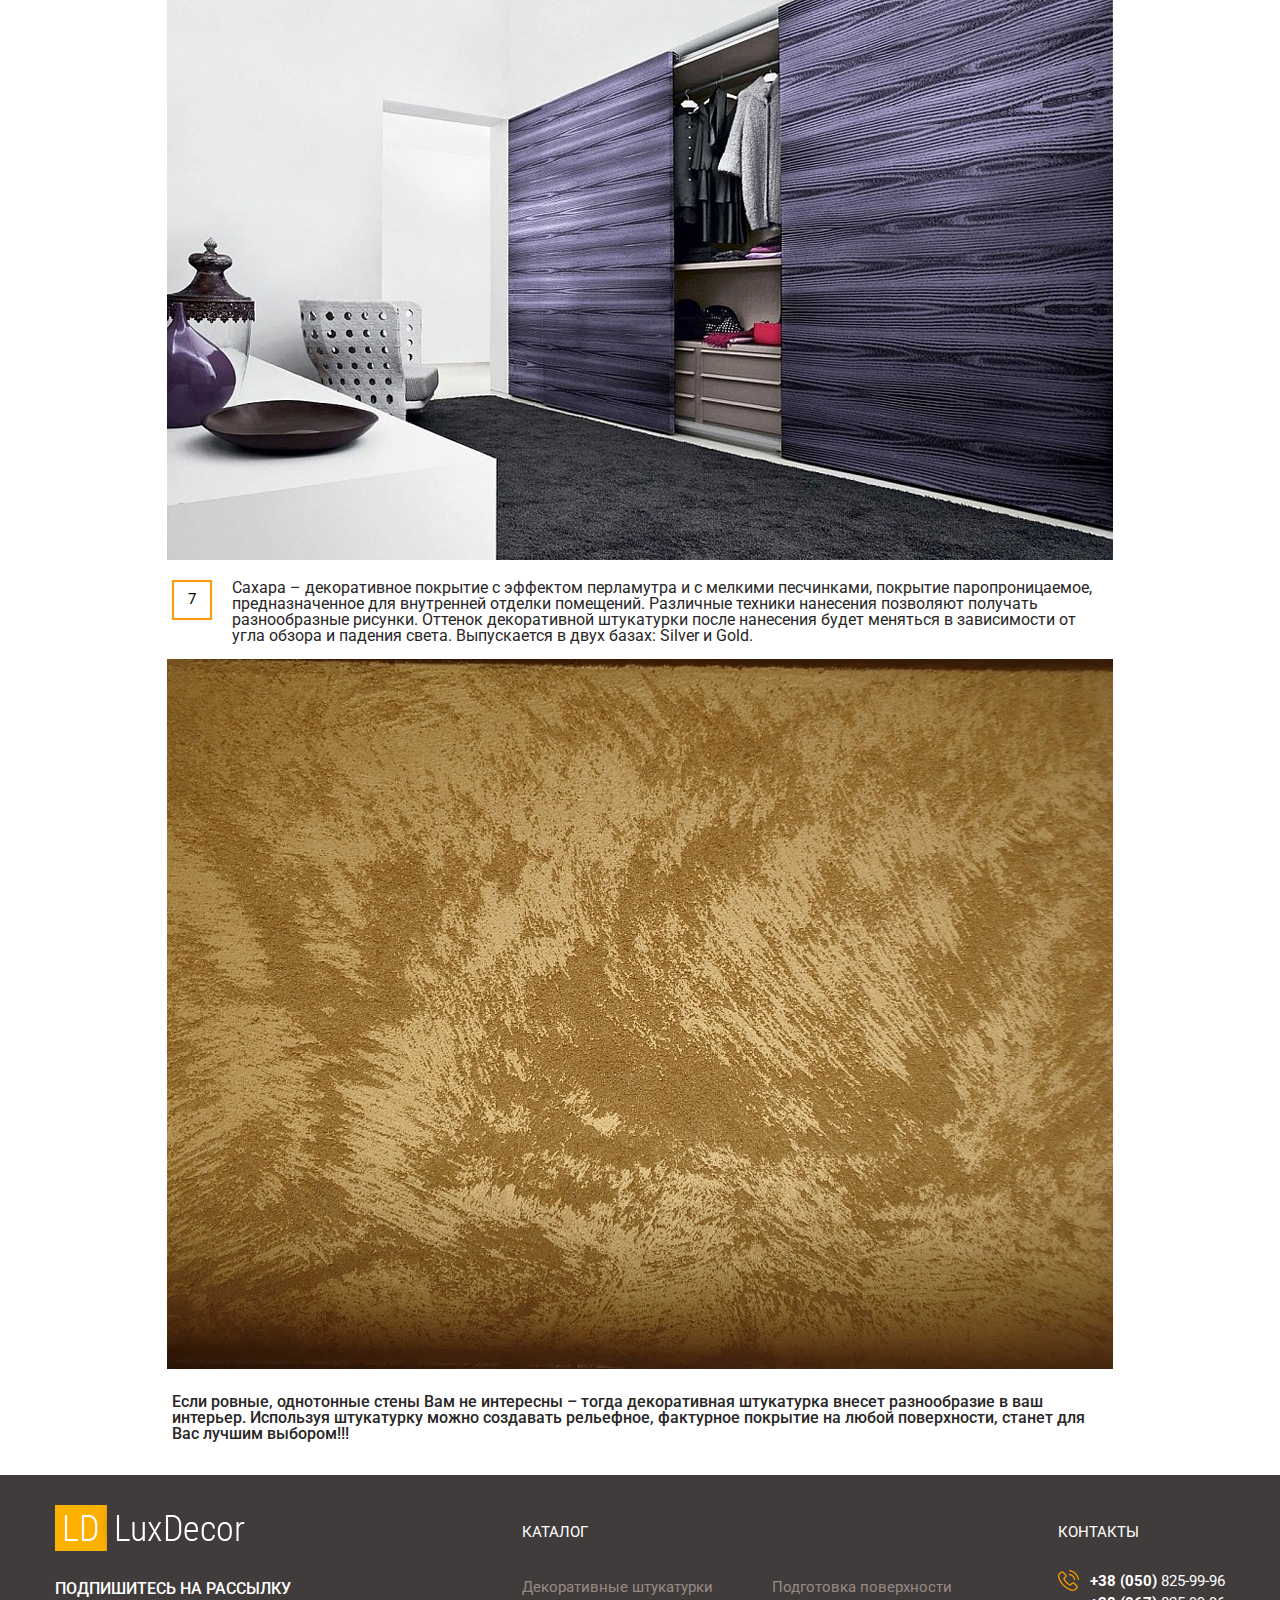
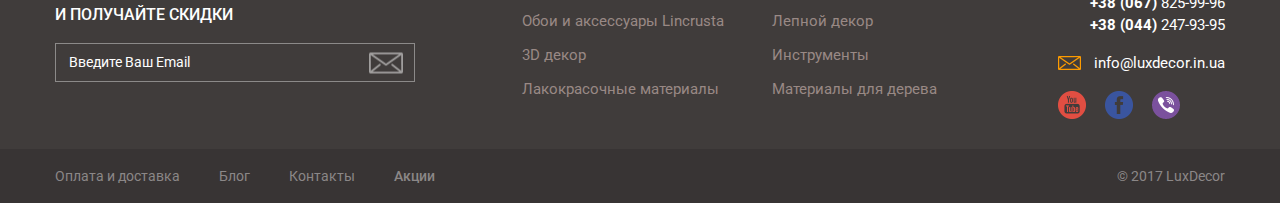
<file: article.html>
<!DOCTYPE html>
<html>
<head>
	<meta charset="utf-8">
	<meta name="viewport" content="width=device-width, initial-scale=1.0, maximum-scale=1.0, user-scalable=0">
	<title></title>
	<link rel="stylesheet" type="text/css" href="css/style.css">
</head>
<body>

	<div class="wrapper">
		<div class="wrapper-bg">
<header id="header" class="header">
	<div class="register">
		<div class="dark"></div>
		<div class="register__wrapper wrapper-h">
			<div class="register__body body-h">
				<h2 class="register__title">Регистрация</h2>
				<span class="register__close close-h"></span>
				<form action="" class="register__form">
					<div class="register__input-wrapper input-wrapper-h">
						<svg style="fill: #fff;" class="img-svg" xmlns="http://www.w3.org/2000/svg" xmlns:xlink="http://www.w3.org/1999/xlink" width="14" height="18" viewBox="0 0 14 18"><g><g><image width="14" height="18" xlink:href="[data-uri]"/></g></g></svg>
						<input type="text" class="register__input input-h" placeholder="Имя">
					</div>
					<div class="register__input-wrapper input-wrapper-h">
						<svg xmlns="http://www.w3.org/2000/svg" xmlns:xlink="http://www.w3.org/1999/xlink" width="14" height="18" viewBox="0 0 14 18"><g><g><image width="14" height="18" xlink:href="[data-uri]"/></g></g></svg>
						<input type="text" class="register__input input-h" placeholder="Фамилия">
					</div>
					<div class="register__input-wrapper input-wrapper-h">
						<svg xmlns="http://www.w3.org/2000/svg" xmlns:xlink="http://www.w3.org/1999/xlink" width="20" height="20" viewBox="0 0 20 20"><g><g><image width="20" height="20" xlink:href="[data-uri]"/></g></g></svg>
						<input type="tel" class="register__input input-h" placeholder="Телефон">
					</div>
					<div class="register__input-wrapper input-wrapper-h">
						<svg xmlns="http://www.w3.org/2000/svg" xmlns:xlink="http://www.w3.org/1999/xlink" width="22" height="17" viewBox="0 0 22 17"><g><g><image width="22" height="17" xlink:href="[data-uri]"/></g></g></svg>
						<input type="email" class="register__input input-h" placeholder="Email">
					</div>
					<div class="register__input-wrapper input-wrapper-h">
						<svg xmlns="http://www.w3.org/2000/svg" xmlns:xlink="http://www.w3.org/1999/xlink" width="13" height="20" viewBox="0 0 13 20"><g><g><image width="13" height="20" xlink:href="[data-uri]"/></g></g></svg>
						<input type="password" class="register__input input-h" placeholder="Пароль">
					</div>
					<div class="register__input-wrapper input-wrapper-h">
						<svg xmlns="http://www.w3.org/2000/svg" xmlns:xlink="http://www.w3.org/1999/xlink" width="13" height="20" viewBox="0 0 13 20"><g><g><image width="13" height="20" xlink:href="[data-uri]"/></g></g></svg>
						<input type="password" class="register__input input-h" placeholder="Повторить пароль">
					</div>
					<button class="register__btn btn-h">Регистрация</button>
				</form>
				<p class="register__text">или <span>войдите</span>, если у вас уже есть аккаунт</p>
			</div>
		</div>
	</div>
	<div class="sign-in">
		<div class="dark"></div>
		<div class="sign-in__wrapper wrapper-h">
			<div class="sign-in__body body-h">
				<h2 class="sign-in__title">Вход</h2>
				<span class="sign-in__close close-h"></span>
				<form action="" class="sign-in__form">
					<div class="sign-in__input-wrapper input-wrapper-h">
						<svg xmlns="http://www.w3.org/2000/svg" xmlns:xlink="http://www.w3.org/1999/xlink" width="22" height="17" viewBox="0 0 22 17"><g><g><image width="22" height="17" xlink:href="[data-uri]"/></g></g></svg>
						<input type="email" class="sign-in__input input-h" placeholder="Email">
					</div>
					<div class="sign-in__input-wrapper input-wrapper-h">
						<svg xmlns="http://www.w3.org/2000/svg" xmlns:xlink="http://www.w3.org/1999/xlink" width="13" height="20" viewBox="0 0 13 20"><g><g><image width="13" height="20" xlink:href="[data-uri]"/></g></g></svg>
						<input type="password" class="sign-in__input input-h" placeholder="Пароль">
					</div>
					<a href="" class="sign-in__forgot-password">Забыли пароль?</a>
					<button class="sign-in__btn btn-h">Вход</button>
				</form>
				<p class="sign-in__text">У меня еще нет аккаунта. <span>Регистранция.</span></p>
			</div>
		</div>
	</div>
	<div class="container">
		<div class="header__wrapper">
			<div class="header__body">
				<div class="header__first-row">
					<a href="index.html" class="header__logo">
						<img src="img/image/footer-header-images/logo.png" alt="">
					</a>
					<span class="header__menu-open"></span>
					<div class="header__menu">
						<ul class="header__menu-list">
							<li class="header__menu-li"><a href="delivery.html">Оплата и доставка</a></li>
							<li class="header__menu-li"><a href="article.html">Блог</a></li>
							<li class="header__menu-li"><a href="">Контакты</a></li>
							<li class="header__menu-li"><a href="">Акции</a></li>
						</ul>
						<div class="header__menu-body">
							<ul class="header__numbers numbers-h">
								<li class="header__number"><span>+38 (050)</span> 825-99-96</li>
								<li class="header__number"><span>+38 (067)</span> 825-99-96</li>
								<li class="header__number"><span>+38 (044)</span> 247-93-95</li>
							</ul>
							<div class="header__contact contact-h">
								<p class="header__mail mail-h">info@luxdecor.in.ua</p>
								<p class="header__call"><a href="">Заказать звонок</a></p>
							</div>
							<div class="header__we">
								<div class="header__social">
									<a href="" class="header__network network-h"><img src="img/icons/footer-header-icons/youtube.png" alt=""></a>
									<a href="" class="header__network network-h"><img src="img/icons/footer-header-icons/facebook.png" alt=""></a>
									<a href="" class="header__network network-h"><img src="img/icons/footer-header-icons/viber.png" alt=""></a>
								</div>
								<div class="header__sign-in-btn">
									<p class="header__register-btn"><span class="header__register-btn-signIn">Вход</span>/<span class="header__register-btn-reg">регистрация</span></p>
								</div>
							</div>
						</div>
						<span class="header__menu-close"></span>
					</div>
				</div>
				<div class="header__second-row">
					<div class="header__catalog">
						<p class="header__catalog-text">КАТАЛОГ</p>
						<ul class="header__catalog-list">
							<li class="header__catalog-li">Декоративные штукатурки</li>
							<li class="header__catalog-li header__catalog-li--list">Обои и аксессуары Lincrusta
								<ul class="header__catalog-sub-list">
									<li class="header__catalog-sub-li">Обои Lincrusta</li>
									<li class="header__catalog-sub-li">Клей для Lincrusta</li>
									<li class="header__catalog-sub-li">Стеновая панель Lincrusta</li>
									<li class="header__catalog-sub-li">Фризы Lincrusta</li>
									<li class="header__catalog-sub-li">Бордюр Lincrusta</li>
									<li class="header__catalog-sub-li">Смотреть все</li>
								</ul>
							</li>
							<li class="header__catalog-li">3D декор</li>
							<li class="header__catalog-li">Лакокрасочные материалы</li>
							<li class="header__catalog-li">Подготовка поверхности</li>
							<li class="header__catalog-li">Лепной декор</li>
							<li class="header__catalog-li">Инструменты</li>
							<li class="header__catalog-li">Материалы для дерева</li>
						</ul>
					</div>
					<nav class="header__nav">
						<ul class="header__list">
							<li class="header__li"><a href="delivery.html">Оплата и доставка</a></li>
							<li class="header__li"><a href="article.html">Блог</a></li>
							<li class="header__li"><a href="">Контакты</a></li>
							<li class="header__li"><a href="">Акции</a></li>
						</ul>
						<form class="header__form">
							<input type="text" class="header__search" placeholder="Поиск">
							<button class="header__btn"><img src="img/icons/footer-header-icons/loupe.png" alt=""></button>
						</form>
					</nav>
				</div>
			</div>
			<div class="header__basket">
				<div class="header__basket-icon">
					<img src="img/icons/footer-header-icons/basket.png" alt="">
				</div>
				<p class="header__basket-text">Корзина пуста</p>
			</div>
		</div>
	</div>
</header>			<div class="cont">
				<div class="breadcrubms-row">
					<div class="breadcrumbs__top">
						<a href><img src="img/icons/article/1.png" alt="" class="breadcrumbs__image"></a>
						<a href="" class="breadcrumbs__slash">/</a>
						<a href="" class="breadcrumbs__blog"> Блог/</a>
						<a href="" class="breadcrumbs__text" >7 удивительных декоративных штукатурок, которые преобразят ваш интерьер в потрясающий шедевр!!!</a>
					</div>
				</div>
				<div class="article-row">
					<div class="article__top">
						<div class="article__title">7 удивительных декоративных штукатурок, которые преобразят Ваш интерьер в потрясающий шедевр!!!</div>
						<div class="article__image">
							<img src="img/icons/article/article_image.jpg" alt="">
						</div>
						<div class="article__text">На сегодняшний день для ремонта квартир, домов, офисов, ресторанов, огромный выбор разнообразных товаров. Декоративная штукатурка по-прежнему занимает среди них первое место, так как простота нанесения, практичность и экологичность материала. Она скрывает неровности стен и дефекты, позволяет стенам дышать, не имеет запаха при нанесении, используется как для внутренних работ, так и для фасадов помещений. </div>
					</div>
				</div>
			</div>
			<div class="list">
				<div class="contain">
					<div class="list__row">
						<div class="list__column">
							<div class="list__nubmer btn">1</div>
							<div class="list__text">Венецианская штукатурка – это эффект отполированного мрамора, состоит из известковой и мраморной муки, она не вредит здоровью, так как в ее состав входят природные компоненты. Благодаря этому она очень популярна пре отделки стен в детских комнатах, кухни, ванные, бассейны. Важным преимуществом еще является возможность колеровки в любой цвет. Срок службы венецианской штукатурки измеряется не годами, а десятками лет.</div>
							<div class="list__image">
								<img src="img/icons/article/o1.jpg" alt="">
							</div>
						</div>
						<div class="list1__column">
							<div class="list1__nubmer btn">2</div>
							<div class="list1__text">Травертино – это разновидность декоративной штукатурки, которая имитирует фактуру натурального камня - травертина. Декоративная штукатурка обладает повышенными эксплуатационными характеристиками, прекрасный вариант для помещений с перепадами температуры и влажности, также с присутствием в доме домашних животных. Декоративное покрытие легко моется и достаточно прочное, часто именно его выбирают как для фасадов, так и внутренней отделки. Штукатурка натуральная, дышащая, предотвращает образование плесени и бактерий.</div>
							<div class="list1__image">
								<img src="img/icons/article/o2.jpg" alt="">
							</div>
							<p class="list1__text1">Мастер- класс от наших партнеров по нанесению декоративного покрытия с эффектом "Травертин"</p>
							<iframe class="list1__video" src="https://www.youtube.com/embed/iwZ-Gso7a_A" frameborder="0" allow="accelerometer; autoplay; encrypted-media; gyroscope; picture-in-picture" allowfullscreen></iframe>
						</div>
						<div class="list__column">
							<div class="list__nubmer btn">3</div>
							<div class="list__text">Марморино –декоративная штукатурка на основе гашеной извести с эффектом камня. Изюминка данной штукатурки – разнообразие текстурного орнамента, цвета которого плавно перетекают из одного оттенка в другой. Так же данный материал не требует тщательной подготовки рабочей поверхности, что является значительным плюсом. Декоративное покрытие марморино позволяет получить матовый эффект для стен, а так же глянцевый блеск. Марморино способствует пропусканию воздуха, что является защитой от грибков и бактерий.</div>
							<div class="list__image">
								<img src="img/icons/article/o3.jpg" alt="">
							</div>
						</div>
						<div class="list__column">
							<div class="list__nubmer btn">4</div>
							<div class="list__text">Отточенто – декоративное покрытие, имитирующие ткань, поскольку его текстура подобна бархату, благодаря изменению угла отражения света создает оптический эффект бархатной ткани. Материал прекрасно подходит для внутренних отделочных работ, влагоустойчив, богатая колористическая гамма.</div>
							<div class="list__image">
								<img src="img/icons/article/o4.jpg" alt="">
							</div>
						</div>
						<div class="list__column">
							<div class="list__nubmer btn">5</div>
							<div class="list__text">Эффект «Бетона» - тип декоративной штукатурки для создания поверхности похожей на бетон. Это актуальная отделка стен для современных стилей интерьера, таких как лофт, хай-тек. По вашему желанию бетон может быть сильно состаренным, матовым, глянцевым. Богатый выбор штукатурных составов, легкое нанесение. После полного высыхания не боится влажной уборки и по прочности не уступает натуральному, а выглядит намного эстетичней и благородней.</div>
							<div class="list__image">
								<img src="img/icons/article/o5.jpg" alt="">
							</div>
						</div>
						<div class="list__column">
							<div class="list__nubmer btn">6</div>
							<div class="list__text">Эффект «Дерева» - это декоративная штукатурка, которая в точности повторяет рисунок и рельеф коры дерева. Для достоверной имитации используется натуральные природные оттенки. Что бы создать оригинальные эффекты на штукатурку наноситься декоративная краска. Несомненным плюсом будет также то, что декоративное покрытие может использоваться в местах, где обычное дерево не применить, также декоративная штукатурка пожаробезопасна.</div>
							<div class="list__image">
								<img src="img/icons/article/o6.jpg" alt="">
							</div>
						</div>
						<div class="list__column">
							<div class="list__nubmer btn">7</div>
							<div class="list__text">Сахара – декоративное покрытие с эффектом перламутра и с мелкими песчинками, покрытие паропроницаемое, предназначенное для внутренней отделки помещений. Различные техники нанесения позволяют получать разнообразные рисунки. Оттенок декоративной штукатурки после нанесения будет меняться в зависимости от угла обзора и падения света. Выпускается в двух базах: Silver и Gold.</div>
							<div class="list__image">
								<img src="img/icons/article/o7.jpg" alt="">
							</div>
						</div>
					</div>
				</div>
			</div>
			<div class="text2">Если ровные, однотонные стены Вам не интересны – тогда декоративная штукатурка внесет разнообразие в ваш интерьер. Используя штукатурку можно создавать рельефное, фактурное покрытие на любой поверхности, станет для Вас лучшим выбором!!!</div>
<footer class="footer">
	<div class="container">
		<div class="footer__wrapper">
			<div class="footer__mailing">
				<a href="index.html" class="footer__logo"><img src="img/image/footer-header-images/logo-white.png" alt=""></a>
				<p class="footer__agitation">Подпишитесь на рассылку и получайте скидки</p>
				<form action="" class="footer__form">
					<input type="email" class="footer__email email-h" placeholder="Введите Ваш Email">
					<button class="footer__btn"><img src="img/icons/footer-header-icons/mail-gray.png" alt=""></button>
				</form>
			</div>
			<div class="footer__catalog">
				<h4 class="footer__title">КАТАЛОГ</h4>
				<div class="footer__catalog-body">
					<ul class="footer__list">
						<li class="footer__li"><a href="">Декоративные штукатурки</a></li>
						<li class="footer__li"><a href="">Обои и аксессуары Lincrusta</a></li>
						<li class="footer__li"><a href="">3D декор</a></li>
						<li class="footer__li"><a href="">Лакокрасочные материалы</a></li>
					</ul>
					<ul class="footer__list">
						<li class="footer__li"><a href="">Подготовка поверхности</a></li>
						<li class="footer__li"><a href="">Лепной декор</a></li>
						<li class="footer__li"><a href="">Инструменты</a></li>
						<li class="footer__li"><a href="">Материалы для дерева</a></li>
					</ul>
				</div>
			</div>
			<div class="footer__contact">
				<h4 class="footer__title">КОНТАКТЫ</h4>
				<ul class="footer__numbers numbers-h">
					<li class="footer__number"><span>+38 (050)</span> 825-99-96</li>
					<li class="footer__number"><span>+38 (067)</span> 825-99-96</li>
					<li class="footer__number"><span>+38 (044)</span> 247-93-95</li>
				</ul>
				<div class="footer__contact contact-h">
					<p class="footer__mail mail-h">info@luxdecor.in.ua</p>
				</div>
				<div class="footer__social social-h">
					<a href="" class="footer__network network-h"><img src="img/icons/footer-header-icons/youtube.png" alt=""></a>
					<a href="" class="footer__network network-h"><img src="img/icons/footer-header-icons/facebook.png" alt=""></a>
					<a href="" class="footer__network network-h"><img src="img/icons/footer-header-icons/viber.png" alt=""></a>
				</div>
			</div>
		</div>
	</div>
	<div class="footer__nav">
		<div class="container">
			 <div class="footer__nav-wrapper">
				 	<ul class="footer__nav-list">
				 		<li class="footer__nav-li"><a href="delivery.html">Оплата и доставка</a></li>
				 		<li class="footer__nav-li"><a href="article.html">Блог</a></li>
				 		<li class="footer__nav-li"><a href="">Контакты</a></li>
				 		<li class="footer__nav-li"><a href="">Акции</a></li>
				 	</ul>
				 	<p class="footer__nav-text">© 2017 LuxDecor</p>
			 </div>
		</div>
	</div>
</footer>
		</div>
	</div>

<script src="https://code.jquery.com/jquery-3.4.1.min.js"></script>
<script src="js/main.js"></script>
</body>
</html>
</file>
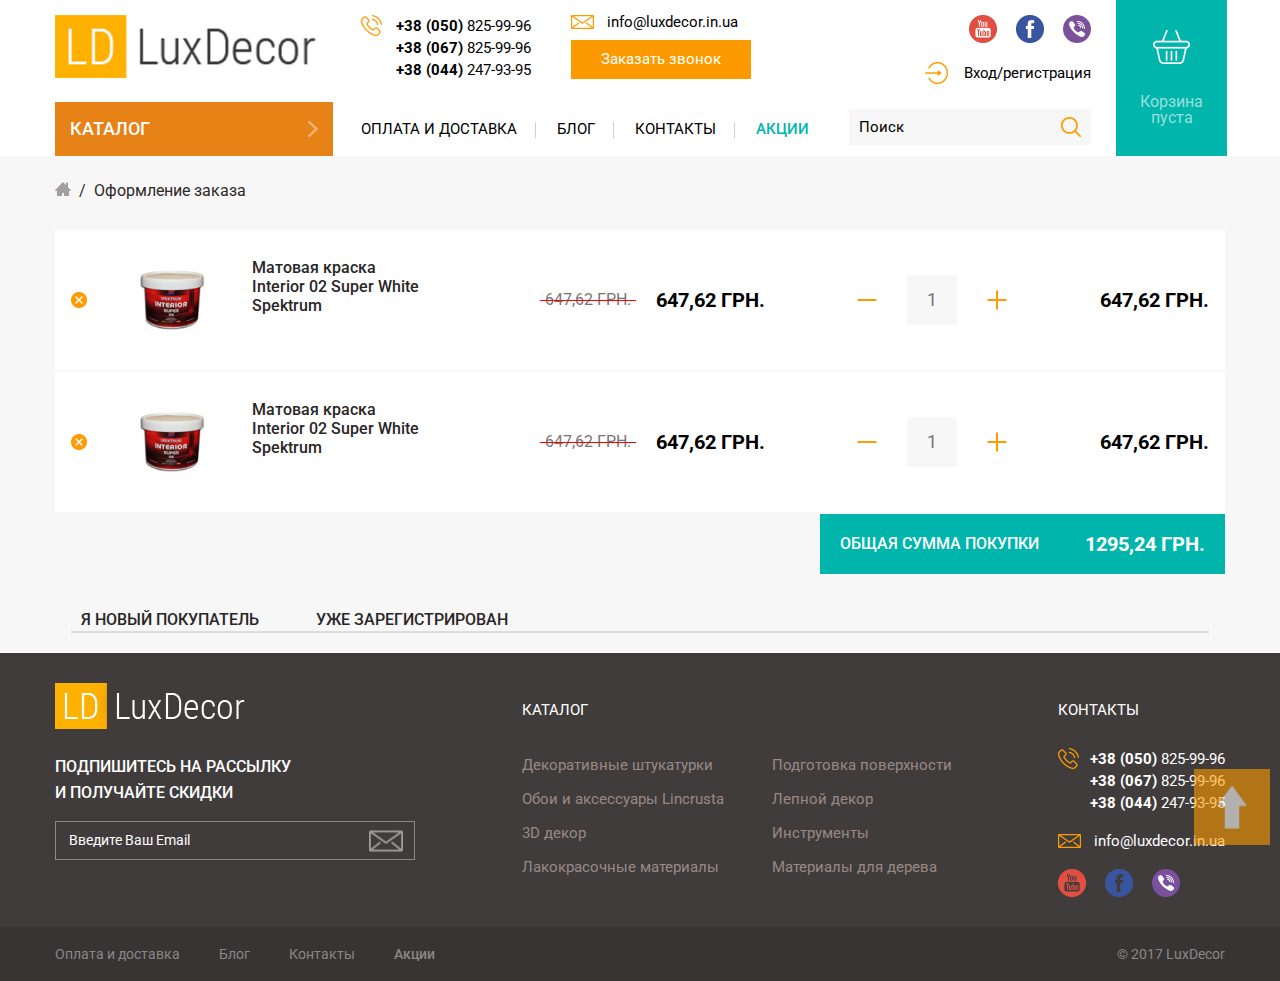
<file: checkout.html>
<!DOCTYPE html>
<html>
<head>
	<meta charset="utf-8">
	<meta name="viewport" content="width=device-width, initial-scale=1.0, maximum-scale=1.0, user-scalable=0">
	<title></title>
	<link rel="stylesheet" type="text/css" href="css/style.css">
</head>
<body>
	<div class="wrapper">
		<a href="#header" class="up"></a>
<header id="header" class="header">
	<div class="register">
		<div class="dark"></div>
		<div class="register__wrapper wrapper-h">
			<div class="register__body body-h">
				<h2 class="register__title">Регистрация</h2>
				<span class="register__close close-h"></span>
				<form action="" class="register__form">
					<div class="register__input-wrapper input-wrapper-h">
						<svg style="fill: #fff;" class="img-svg" xmlns="http://www.w3.org/2000/svg" xmlns:xlink="http://www.w3.org/1999/xlink" width="14" height="18" viewBox="0 0 14 18"><g><g><image width="14" height="18" xlink:href="[data-uri]"/></g></g></svg>
						<input type="text" class="register__input input-h" placeholder="Имя">
					</div>
					<div class="register__input-wrapper input-wrapper-h">
						<svg xmlns="http://www.w3.org/2000/svg" xmlns:xlink="http://www.w3.org/1999/xlink" width="14" height="18" viewBox="0 0 14 18"><g><g><image width="14" height="18" xlink:href="[data-uri]"/></g></g></svg>
						<input type="text" class="register__input input-h" placeholder="Фамилия">
					</div>
					<div class="register__input-wrapper input-wrapper-h">
						<svg xmlns="http://www.w3.org/2000/svg" xmlns:xlink="http://www.w3.org/1999/xlink" width="20" height="20" viewBox="0 0 20 20"><g><g><image width="20" height="20" xlink:href="[data-uri]"/></g></g></svg>
						<input type="tel" class="register__input input-h" placeholder="Телефон">
					</div>
					<div class="register__input-wrapper input-wrapper-h">
						<svg xmlns="http://www.w3.org/2000/svg" xmlns:xlink="http://www.w3.org/1999/xlink" width="22" height="17" viewBox="0 0 22 17"><g><g><image width="22" height="17" xlink:href="[data-uri]"/></g></g></svg>
						<input type="email" class="register__input input-h" placeholder="Email">
					</div>
					<div class="register__input-wrapper input-wrapper-h">
						<svg xmlns="http://www.w3.org/2000/svg" xmlns:xlink="http://www.w3.org/1999/xlink" width="13" height="20" viewBox="0 0 13 20"><g><g><image width="13" height="20" xlink:href="[data-uri]"/></g></g></svg>
						<input type="password" class="register__input input-h" placeholder="Пароль">
					</div>
					<div class="register__input-wrapper input-wrapper-h">
						<svg xmlns="http://www.w3.org/2000/svg" xmlns:xlink="http://www.w3.org/1999/xlink" width="13" height="20" viewBox="0 0 13 20"><g><g><image width="13" height="20" xlink:href="[data-uri]"/></g></g></svg>
						<input type="password" class="register__input input-h" placeholder="Повторить пароль">
					</div>
					<button class="register__btn btn-h">Регистрация</button>
				</form>
				<p class="register__text">или <span>войдите</span>, если у вас уже есть аккаунт</p>
			</div>
		</div>
	</div>
	<div class="sign-in">
		<div class="dark"></div>
		<div class="sign-in__wrapper wrapper-h">
			<div class="sign-in__body body-h">
				<h2 class="sign-in__title">Вход</h2>
				<span class="sign-in__close close-h"></span>
				<form action="" class="sign-in__form">
					<div class="sign-in__input-wrapper input-wrapper-h">
						<svg xmlns="http://www.w3.org/2000/svg" xmlns:xlink="http://www.w3.org/1999/xlink" width="22" height="17" viewBox="0 0 22 17"><g><g><image width="22" height="17" xlink:href="[data-uri]"/></g></g></svg>
						<input type="email" class="sign-in__input input-h" placeholder="Email">
					</div>
					<div class="sign-in__input-wrapper input-wrapper-h">
						<svg xmlns="http://www.w3.org/2000/svg" xmlns:xlink="http://www.w3.org/1999/xlink" width="13" height="20" viewBox="0 0 13 20"><g><g><image width="13" height="20" xlink:href="[data-uri]"/></g></g></svg>
						<input type="password" class="sign-in__input input-h" placeholder="Пароль">
					</div>
					<a href="" class="sign-in__forgot-password">Забыли пароль?</a>
					<button class="sign-in__btn btn-h">Вход</button>
				</form>
				<p class="sign-in__text">У меня еще нет аккаунта. <span>Регистранция.</span></p>
			</div>
		</div>
	</div>
	<div class="container">
		<div class="header__wrapper">
			<div class="header__body">
				<div class="header__first-row">
					<a href="index.html" class="header__logo">
						<img src="img/image/footer-header-images/logo.png" alt="">
					</a>
					<span class="header__menu-open"></span>
					<div class="header__menu">
						<ul class="header__menu-list">
							<li class="header__menu-li"><a href="delivery.html">Оплата и доставка</a></li>
							<li class="header__menu-li"><a href="article.html">Блог</a></li>
							<li class="header__menu-li"><a href="">Контакты</a></li>
							<li class="header__menu-li"><a href="">Акции</a></li>
						</ul>
						<div class="header__menu-body">
							<ul class="header__numbers numbers-h">
								<li class="header__number"><span>+38 (050)</span> 825-99-96</li>
								<li class="header__number"><span>+38 (067)</span> 825-99-96</li>
								<li class="header__number"><span>+38 (044)</span> 247-93-95</li>
							</ul>
							<div class="header__contact contact-h">
								<p class="header__mail mail-h">info@luxdecor.in.ua</p>
								<p class="header__call"><a href="">Заказать звонок</a></p>
							</div>
							<div class="header__we">
								<div class="header__social">
									<a href="" class="header__network network-h"><img src="img/icons/footer-header-icons/youtube.png" alt=""></a>
									<a href="" class="header__network network-h"><img src="img/icons/footer-header-icons/facebook.png" alt=""></a>
									<a href="" class="header__network network-h"><img src="img/icons/footer-header-icons/viber.png" alt=""></a>
								</div>
								<div class="header__sign-in-btn">
									<p class="header__register-btn"><span class="header__register-btn-signIn">Вход</span>/<span class="header__register-btn-reg">регистрация</span></p>
								</div>
							</div>
						</div>
						<span class="header__menu-close"></span>
					</div>
				</div>
				<div class="header__second-row">
					<div class="header__catalog">
						<p class="header__catalog-text">КАТАЛОГ</p>
						<ul class="header__catalog-list">
							<li class="header__catalog-li">Декоративные штукатурки</li>
							<li class="header__catalog-li header__catalog-li--list">Обои и аксессуары Lincrusta
								<ul class="header__catalog-sub-list">
									<li class="header__catalog-sub-li">Обои Lincrusta</li>
									<li class="header__catalog-sub-li">Клей для Lincrusta</li>
									<li class="header__catalog-sub-li">Стеновая панель Lincrusta</li>
									<li class="header__catalog-sub-li">Фризы Lincrusta</li>
									<li class="header__catalog-sub-li">Бордюр Lincrusta</li>
									<li class="header__catalog-sub-li">Смотреть все</li>
								</ul>
							</li>
							<li class="header__catalog-li">3D декор</li>
							<li class="header__catalog-li">Лакокрасочные материалы</li>
							<li class="header__catalog-li">Подготовка поверхности</li>
							<li class="header__catalog-li">Лепной декор</li>
							<li class="header__catalog-li">Инструменты</li>
							<li class="header__catalog-li">Материалы для дерева</li>
						</ul>
					</div>
					<nav class="header__nav">
						<ul class="header__list">
							<li class="header__li"><a href="delivery.html">Оплата и доставка</a></li>
							<li class="header__li"><a href="article.html">Блог</a></li>
							<li class="header__li"><a href="">Контакты</a></li>
							<li class="header__li"><a href="">Акции</a></li>
						</ul>
						<form class="header__form">
							<input type="text" class="header__search" placeholder="Поиск">
							<button class="header__btn"><img src="img/icons/footer-header-icons/loupe.png" alt=""></button>
						</form>
					</nav>
				</div>
			</div>
			<div class="header__basket">
				<div class="header__basket-icon">
					<img src="img/icons/footer-header-icons/basket.png" alt="">
				</div>
				<p class="header__basket-text">Корзина пуста</p>
			</div>
		</div>
	</div>
</header>		<div class="index-wrapper">
		<div class="container">

			<div class="checkout">
			    <div class="container checkout__container">
			        <div class="checkout__bread-crumbs bread-crumbs">
			            <a class="bread-crumbs__home" href="index.html">
			                <img src="img/icons/checkout/icons/home.png" alt="главная страница" title="главная страница" />
			            </a>
			            <p class="bread-crumbs__checkout"  href=""> /&nbsp; Оформление заказа</p>
			        </div>
			        <div class="checkout__product product">

			            <div class="product__card card">
			                <a href="" class="card__delete">
			                    <img src="img/icons/checkout/icons/delete.png" alt="" />
			                </a>
			                <div class="card__body">
			                    <div class="card__tovar">
			                        <div class="card__img">
			                            <a href=""><img src="img/icons/checkout/icons/01.png" alt="наименование товара" title="наименование товара" /></a>
			                        </div>
			                        <div class="card__name"><a href="">Матовая краска Interior 02 Super White Spektrum</a></div>
			                    </div>
			                    <div class="card__price">    
			                        <div class="card__price-old">647,62 грн.</div>
			                        <div class="card__price-new">647,62 грн.</div>
			                    </div>
			                    <div class="card__quantity quantity">
			                        <div class="quantity__minus"></div>
			                        <div class="quantity__namber"><span>1</span></div>
			                        <div class="quantity__plus"></div>
			                    </div>
			                    <div class="card__cost">647,62 грн.</div>
			                </div>
			                
			            </div>
			            <div class="product__card card">
			                <a href="" class="card__delete">
			                    <img src="img/icons/checkout/icons/delete.png" alt="" />
			                </a>
			                <div class="card__body">
			                    <div class="card__tovar">
			                        <div class="card__img">
			                            <a href=""><img src="img/icons/checkout/icons/01.png" alt="наименование товара" title="наименование товара" /></a>
			                        </div>
			                        <div class="card__name"><a href="">Матовая краска Interior 02 Super White Spektrum</a></div>
			                    </div>
			                    <div class="card__price">    
			                        <div class="card__price-old">647,62 грн.</div>
			                        <div class="card__price-new">647,62 грн.</div>
			                    </div>
			                    <div class="card__quantity quantity">
			                        <div class="quantity__minus"></div>
			                        <div class="quantity__namber"><span>1</span></div>
			                        <div class="quantity__plus"></div>
			                    </div>
			                    <div class="card__cost">647,62 грн.</div>
			                </div>
			                
			            </div>
			            <div class="product__cost cost">
			                <div class="cost__content">
			                    <p class="cost__text">общая сумма покупки</p>
			                    <p class="cost__price">1295,24 грн.</p>
			                </div>
			            </div>
			        </div>
			        <div class="checkout__registration registration">
			            <div class="registration__items">
			                <a href="#new-user" class="registration__item">я новый покупатель</a>
			                <a href="#registr" class="registration__item">уже зарегистрирован</a>
			            </div>
			            <div class="registration__body">
			                <div id="new-user" class="registration__registr">
			                    <div class="new-user">
			                        <div class="new-user__colomn">
			                            <form class="new-user__form form-new-user">
			                                <div class="form-new-user__block">
			                                    <span class="form-new-user__title">Имя<span>*</span></span>
			                                    <input class="form-new-user__input" type="text" name="" id="">
			                                </div>
			                                
			                                <div class="form-new-user__block">
			                                    <span class="form-new-user__title">Фамилия</span>
			                                    <input class="form-new-user__input" type="text" name="" id="">
			                                </div>
			                                <div class="form-new-user__block">
			                                    <span class="form-new-user__title">Телефон<span>*</span></span>
			                                    <input class="form-new-user__input form-new-user__input_smoll" placeholder="+38" type="text" name="" id="">
			                                    <input class="form-new-user__input form-new-user__input_big" placeholder="( ___ )  ___  __  __" type="text" name="" id="">
			                                </div>
			                                <div class="form-new-user__block">
			                                    <span class="form-new-user__title">Email<span>*</span></span>
			                                    <input class="form-new-user__input" type="text" name="" id="">
			                                </div>
			                                <div class="form-new-user__block" >
			                                    <span class="form-new-user__title">Комментарий<span>*</span></span>
			                                    <textarea class="form-new-user__textarea" name="" id="" cols="30" rows="10"></textarea>
			                                </div>
			                                <button class="form-new-user__button form-new-user__button_new" > ОФОРМИТЬ ЗАКАЗ</button>
			                                
			                            </form>
			                        </div>
			                        <div class="new-user__colomn">
			                            <form class="new-user__form form-new-user">
			                                <div class="form-new-user__block">
			                                    
			                                    <section>
			                                        <span >Доставка</span>
			                                        <select class="form-new-user__input">
			                                            <option value="1">почтой</option>
			                                            <option value="2">курьером</option>
			                                            <option value="3">самовывоз</option>
			                                            <option value="4">самолетом</option>
			                                            <option value="5">поездом</option>
			                                        </select>
			                                    </section>
			                                </div>
			                                <p class="form-new-user__text">
			                                    Доставка в отделение службы доставки. Выберите любое удобное для вас отделение:
			                                </p>
			                                <div class="form-new-user__block">
			                                    <span class="form-new-user__title">Город</span>
			                                    <input class="form-new-user__input" type="text" name="" id="">
			                                </div>
			                                <div class="form-new-user__block">
			                                    <span class="form-new-user__title">Номер отделения</span>
			                                    <input class="form-new-user__input" type="text" name="" id="">
			                                </div>
			                                
			                                
			                            </form>
			                        </div>
			                    </div>
			                </div>
			                <div id="registr" class="registration__registr">
			                    <div class="new-user">
			                        <div class="new-user__colomn">
			                            <form class="new-user__form form-new-user">
			                                <div class="form-new-user__block">
			                                    <span class="form-new-user__title">Логин<span>*</span></span>
			                                    <input class="form-new-user__input" type="text" name="" id="">
			                                </div>
			                                <div class="form-new-user__block">
			                                    <span class="form-new-user__title">Пароль<span>*</span></span>
			                                    <input class="form-new-user__input form-new-user__input_pass" placeholder="Напомнить пароль" type="text" name="" id="">
			                                </div>
			                                <button class="form-new-user__button form-new-user__button_in" >вход</button>
			                            </form>
			                        </div>
			                        <div class="new-user__colomn"></div>
			                    </div>
			                </div>
			                
			            </div>
			        </div>
			    </div>
			</div>

		</div>
		</div>
<footer class="footer">
	<div class="container">
		<div class="footer__wrapper">
			<div class="footer__mailing">
				<a href="index.html" class="footer__logo"><img src="img/image/footer-header-images/logo-white.png" alt=""></a>
				<p class="footer__agitation">Подпишитесь на рассылку и получайте скидки</p>
				<form action="" class="footer__form">
					<input type="email" class="footer__email email-h" placeholder="Введите Ваш Email">
					<button class="footer__btn"><img src="img/icons/footer-header-icons/mail-gray.png" alt=""></button>
				</form>
			</div>
			<div class="footer__catalog">
				<h4 class="footer__title">КАТАЛОГ</h4>
				<div class="footer__catalog-body">
					<ul class="footer__list">
						<li class="footer__li"><a href="">Декоративные штукатурки</a></li>
						<li class="footer__li"><a href="">Обои и аксессуары Lincrusta</a></li>
						<li class="footer__li"><a href="">3D декор</a></li>
						<li class="footer__li"><a href="">Лакокрасочные материалы</a></li>
					</ul>
					<ul class="footer__list">
						<li class="footer__li"><a href="">Подготовка поверхности</a></li>
						<li class="footer__li"><a href="">Лепной декор</a></li>
						<li class="footer__li"><a href="">Инструменты</a></li>
						<li class="footer__li"><a href="">Материалы для дерева</a></li>
					</ul>
				</div>
			</div>
			<div class="footer__contact">
				<h4 class="footer__title">КОНТАКТЫ</h4>
				<ul class="footer__numbers numbers-h">
					<li class="footer__number"><span>+38 (050)</span> 825-99-96</li>
					<li class="footer__number"><span>+38 (067)</span> 825-99-96</li>
					<li class="footer__number"><span>+38 (044)</span> 247-93-95</li>
				</ul>
				<div class="footer__contact contact-h">
					<p class="footer__mail mail-h">info@luxdecor.in.ua</p>
				</div>
				<div class="footer__social social-h">
					<a href="" class="footer__network network-h"><img src="img/icons/footer-header-icons/youtube.png" alt=""></a>
					<a href="" class="footer__network network-h"><img src="img/icons/footer-header-icons/facebook.png" alt=""></a>
					<a href="" class="footer__network network-h"><img src="img/icons/footer-header-icons/viber.png" alt=""></a>
				</div>
			</div>
		</div>
	</div>
	<div class="footer__nav">
		<div class="container">
			 <div class="footer__nav-wrapper">
				 	<ul class="footer__nav-list">
				 		<li class="footer__nav-li"><a href="delivery.html">Оплата и доставка</a></li>
				 		<li class="footer__nav-li"><a href="article.html">Блог</a></li>
				 		<li class="footer__nav-li"><a href="">Контакты</a></li>
				 		<li class="footer__nav-li"><a href="">Акции</a></li>
				 	</ul>
				 	<p class="footer__nav-text">© 2017 LuxDecor</p>
			 </div>
		</div>
	</div>
</footer>
	</div>

<script src="https://code.jquery.com/jquery-3.4.1.min.js"></script>
<script src="js/main.js"></script>
<script src="js/slick.min.js"></script>
</body>
</html>
</file>
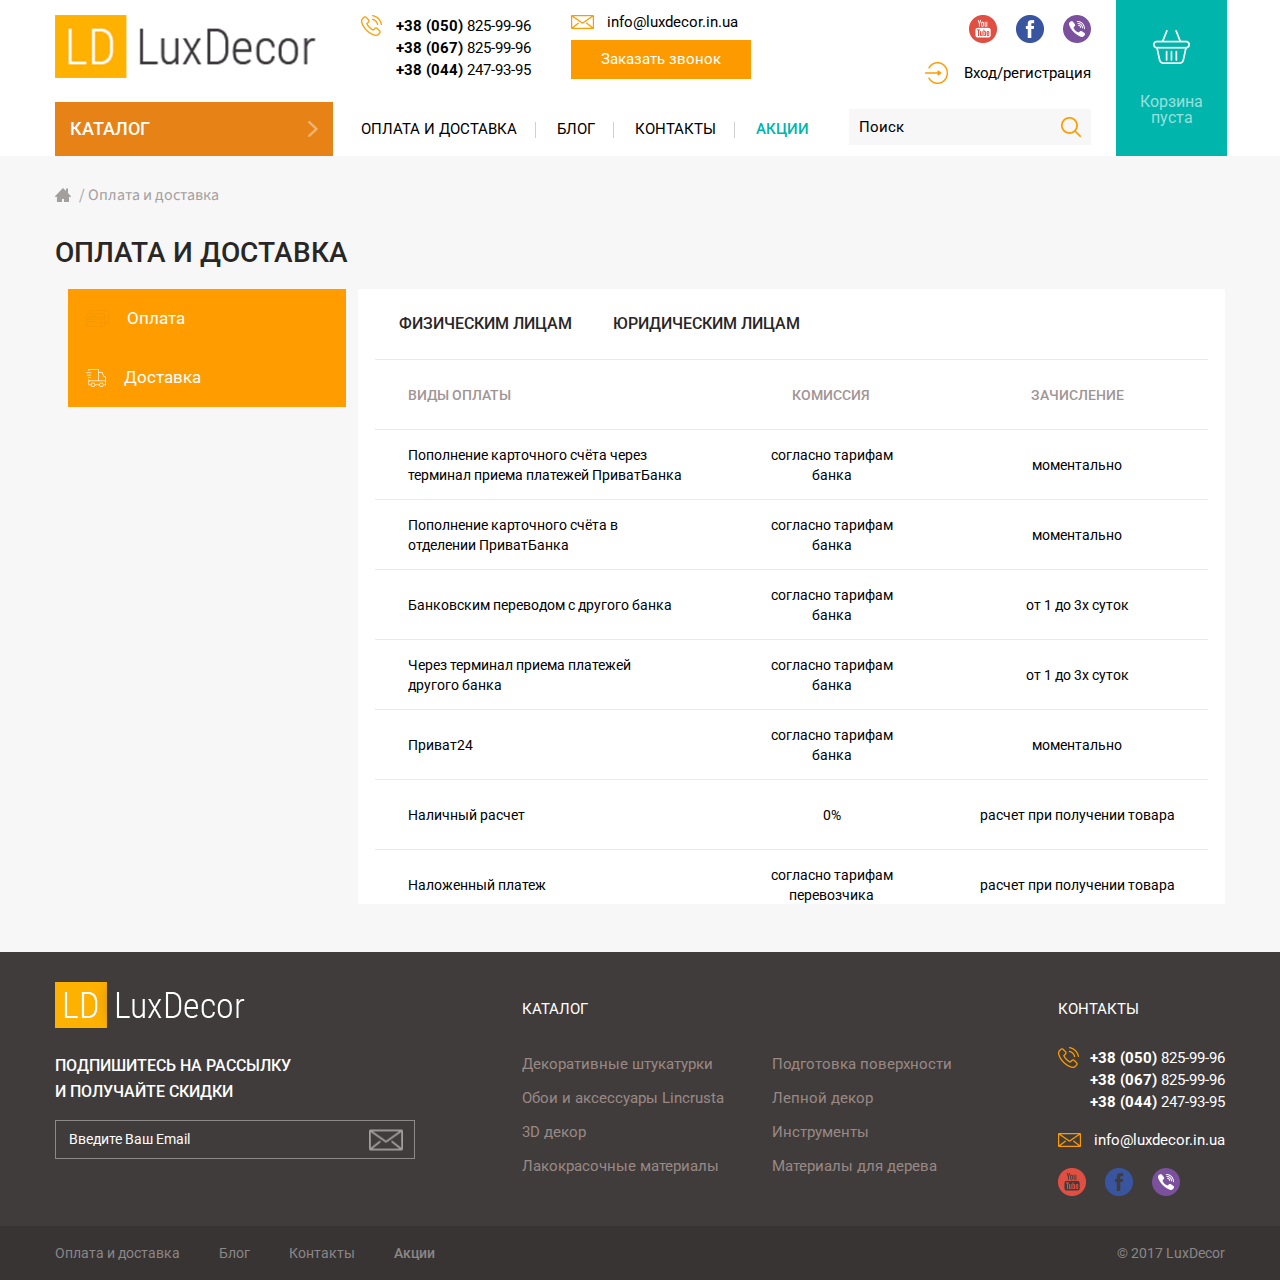
<file: delivery.html>
<!DOCTYPE html>
<html>
<head>
	<meta charset="utf-8">
	<meta name="viewport" content="width=device-width, initial-scale=1.0, maximum-scale=1.0, user-scalable=0">
	<title></title>
	<link rel="stylesheet" type="text/css" href="css/style.css">
</head>
<body>

	<div class="wrapper">
<header id="header" class="header">
	<div class="register">
		<div class="dark"></div>
		<div class="register__wrapper wrapper-h">
			<div class="register__body body-h">
				<h2 class="register__title">Регистрация</h2>
				<span class="register__close close-h"></span>
				<form action="" class="register__form">
					<div class="register__input-wrapper input-wrapper-h">
						<svg style="fill: #fff;" class="img-svg" xmlns="http://www.w3.org/2000/svg" xmlns:xlink="http://www.w3.org/1999/xlink" width="14" height="18" viewBox="0 0 14 18"><g><g><image width="14" height="18" xlink:href="[data-uri]"/></g></g></svg>
						<input type="text" class="register__input input-h" placeholder="Имя">
					</div>
					<div class="register__input-wrapper input-wrapper-h">
						<svg xmlns="http://www.w3.org/2000/svg" xmlns:xlink="http://www.w3.org/1999/xlink" width="14" height="18" viewBox="0 0 14 18"><g><g><image width="14" height="18" xlink:href="[data-uri]"/></g></g></svg>
						<input type="text" class="register__input input-h" placeholder="Фамилия">
					</div>
					<div class="register__input-wrapper input-wrapper-h">
						<svg xmlns="http://www.w3.org/2000/svg" xmlns:xlink="http://www.w3.org/1999/xlink" width="20" height="20" viewBox="0 0 20 20"><g><g><image width="20" height="20" xlink:href="[data-uri]"/></g></g></svg>
						<input type="tel" class="register__input input-h" placeholder="Телефон">
					</div>
					<div class="register__input-wrapper input-wrapper-h">
						<svg xmlns="http://www.w3.org/2000/svg" xmlns:xlink="http://www.w3.org/1999/xlink" width="22" height="17" viewBox="0 0 22 17"><g><g><image width="22" height="17" xlink:href="[data-uri]"/></g></g></svg>
						<input type="email" class="register__input input-h" placeholder="Email">
					</div>
					<div class="register__input-wrapper input-wrapper-h">
						<svg xmlns="http://www.w3.org/2000/svg" xmlns:xlink="http://www.w3.org/1999/xlink" width="13" height="20" viewBox="0 0 13 20"><g><g><image width="13" height="20" xlink:href="[data-uri]"/></g></g></svg>
						<input type="password" class="register__input input-h" placeholder="Пароль">
					</div>
					<div class="register__input-wrapper input-wrapper-h">
						<svg xmlns="http://www.w3.org/2000/svg" xmlns:xlink="http://www.w3.org/1999/xlink" width="13" height="20" viewBox="0 0 13 20"><g><g><image width="13" height="20" xlink:href="[data-uri]"/></g></g></svg>
						<input type="password" class="register__input input-h" placeholder="Повторить пароль">
					</div>
					<button class="register__btn btn-h">Регистрация</button>
				</form>
				<p class="register__text">или <span>войдите</span>, если у вас уже есть аккаунт</p>
			</div>
		</div>
	</div>
	<div class="sign-in">
		<div class="dark"></div>
		<div class="sign-in__wrapper wrapper-h">
			<div class="sign-in__body body-h">
				<h2 class="sign-in__title">Вход</h2>
				<span class="sign-in__close close-h"></span>
				<form action="" class="sign-in__form">
					<div class="sign-in__input-wrapper input-wrapper-h">
						<svg xmlns="http://www.w3.org/2000/svg" xmlns:xlink="http://www.w3.org/1999/xlink" width="22" height="17" viewBox="0 0 22 17"><g><g><image width="22" height="17" xlink:href="[data-uri]"/></g></g></svg>
						<input type="email" class="sign-in__input input-h" placeholder="Email">
					</div>
					<div class="sign-in__input-wrapper input-wrapper-h">
						<svg xmlns="http://www.w3.org/2000/svg" xmlns:xlink="http://www.w3.org/1999/xlink" width="13" height="20" viewBox="0 0 13 20"><g><g><image width="13" height="20" xlink:href="[data-uri]"/></g></g></svg>
						<input type="password" class="sign-in__input input-h" placeholder="Пароль">
					</div>
					<a href="" class="sign-in__forgot-password">Забыли пароль?</a>
					<button class="sign-in__btn btn-h">Вход</button>
				</form>
				<p class="sign-in__text">У меня еще нет аккаунта. <span>Регистранция.</span></p>
			</div>
		</div>
	</div>
	<div class="container">
		<div class="header__wrapper">
			<div class="header__body">
				<div class="header__first-row">
					<a href="index.html" class="header__logo">
						<img src="img/image/footer-header-images/logo.png" alt="">
					</a>
					<span class="header__menu-open"></span>
					<div class="header__menu">
						<ul class="header__menu-list">
							<li class="header__menu-li"><a href="delivery.html">Оплата и доставка</a></li>
							<li class="header__menu-li"><a href="article.html">Блог</a></li>
							<li class="header__menu-li"><a href="">Контакты</a></li>
							<li class="header__menu-li"><a href="">Акции</a></li>
						</ul>
						<div class="header__menu-body">
							<ul class="header__numbers numbers-h">
								<li class="header__number"><span>+38 (050)</span> 825-99-96</li>
								<li class="header__number"><span>+38 (067)</span> 825-99-96</li>
								<li class="header__number"><span>+38 (044)</span> 247-93-95</li>
							</ul>
							<div class="header__contact contact-h">
								<p class="header__mail mail-h">info@luxdecor.in.ua</p>
								<p class="header__call"><a href="">Заказать звонок</a></p>
							</div>
							<div class="header__we">
								<div class="header__social">
									<a href="" class="header__network network-h"><img src="img/icons/footer-header-icons/youtube.png" alt=""></a>
									<a href="" class="header__network network-h"><img src="img/icons/footer-header-icons/facebook.png" alt=""></a>
									<a href="" class="header__network network-h"><img src="img/icons/footer-header-icons/viber.png" alt=""></a>
								</div>
								<div class="header__sign-in-btn">
									<p class="header__register-btn"><span class="header__register-btn-signIn">Вход</span>/<span class="header__register-btn-reg">регистрация</span></p>
								</div>
							</div>
						</div>
						<span class="header__menu-close"></span>
					</div>
				</div>
				<div class="header__second-row">
					<div class="header__catalog">
						<p class="header__catalog-text">КАТАЛОГ</p>
						<ul class="header__catalog-list">
							<li class="header__catalog-li">Декоративные штукатурки</li>
							<li class="header__catalog-li header__catalog-li--list">Обои и аксессуары Lincrusta
								<ul class="header__catalog-sub-list">
									<li class="header__catalog-sub-li">Обои Lincrusta</li>
									<li class="header__catalog-sub-li">Клей для Lincrusta</li>
									<li class="header__catalog-sub-li">Стеновая панель Lincrusta</li>
									<li class="header__catalog-sub-li">Фризы Lincrusta</li>
									<li class="header__catalog-sub-li">Бордюр Lincrusta</li>
									<li class="header__catalog-sub-li">Смотреть все</li>
								</ul>
							</li>
							<li class="header__catalog-li">3D декор</li>
							<li class="header__catalog-li">Лакокрасочные материалы</li>
							<li class="header__catalog-li">Подготовка поверхности</li>
							<li class="header__catalog-li">Лепной декор</li>
							<li class="header__catalog-li">Инструменты</li>
							<li class="header__catalog-li">Материалы для дерева</li>
						</ul>
					</div>
					<nav class="header__nav">
						<ul class="header__list">
							<li class="header__li"><a href="delivery.html">Оплата и доставка</a></li>
							<li class="header__li"><a href="article.html">Блог</a></li>
							<li class="header__li"><a href="">Контакты</a></li>
							<li class="header__li"><a href="">Акции</a></li>
						</ul>
						<form class="header__form">
							<input type="text" class="header__search" placeholder="Поиск">
							<button class="header__btn"><img src="img/icons/footer-header-icons/loupe.png" alt=""></button>
						</form>
					</nav>
				</div>
			</div>
			<div class="header__basket">
				<div class="header__basket-icon">
					<img src="img/icons/footer-header-icons/basket.png" alt="">
				</div>
				<p class="header__basket-text">Корзина пуста</p>
			</div>
		</div>
	</div>
</header><div class="delivery">
	<div class="container">
		<div class="delivery__name"><img src="img/icons/delivery/house.png" alt="" /><span>/  Оплата и доставка</span></div> 
	

	<div class="delivery__title">оплата и доставка</div>

	<div class="delivery__main">
		<div class="delivery__nav">
			<div class="delivery__nav-list">
				<div class="delivery__nav-text"><div class="delivery__nav-img"><img src="img/icons/delivery/delivery-nav_2.png" alt="" /></div><span>Оплата</span></div>
				<div class="delivery__nav-text"><div class="delivery__nav-img"><img src="img/icons/delivery/delivery-nav_1.png" alt="" /></div><span>Доставка</span></div>
			</div>
		</div>

		<div class="delivery__table">
			<div class="delivery__table-block">
				<div class="delivery__table-row">
					<div class="delivery__table-class">физическим лицам</div>
					<div class="delivery__table-class">Юридическим лицам</div>
				</div>
	
				<div class="delivery__table-row">
					<div class="delivery__table-titles">ВИДЫ ОПЛАТЫ</div>
					<div class="delivery__table-titles">Комиссия</div>
					<div class="delivery__table-titles">Зачисление</div>
				</div>
	
				<div class="delivery__table-row">
					<div class="delivery__table-descr">Пополнение карточного счёта через 
						терминал приема платежей ПриватБанка</div>
					<div class="delivery__table-descr">согласно тарифам банка</div>
					<div class="delivery__table-descr">моментально</div>
				</div>
	
				<div class="delivery__table-row">
					<div class="delivery__table-descr">Пополнение карточного счёта в
						отделении ПриватБанка</div>
					<div class="delivery__table-descr">согласно тарифам банка</div>
					<div class="delivery__table-descr">моментально</div>
				</div>
	
				<div class="delivery__table-row">
					<div class="delivery__table-descr">Банковским переводом с другого банка</div>
					<div class="delivery__table-descr">согласно тарифам банка</div>
					<div class="delivery__table-descr">от 1 до 3х суток</div>
				</div>
	
				<div class="delivery__table-row">
					<div class="delivery__table-descr">Через терминал приема платежей 
						другого банка</div>
					<div class="delivery__table-descr">согласно тарифам банка</div>
					<div class="delivery__table-descr">от 1 до 3х суток</div>
				</div>
	
				<div class="delivery__table-row">
					<div class="delivery__table-descr">Приват24</div>
					<div class="delivery__table-descr">согласно тарифам банка</div>
					<div class="delivery__table-descr">моментально</div>
				</div>
	
				<div class="delivery__table-row">
					<div class="delivery__table-descr">Наличный расчет</div>
					<div class="delivery__table-descr">0%</div>
					<div class="delivery__table-descr">расчет при получении товара</div>
				</div>
	
				<div class="delivery__table-row">
					<div class="delivery__table-descr">Наложенный платеж</div>
					<div class="delivery__table-descr">согласно тарифам
						перевозчика</div>
					<div class="delivery__table-descr">расчет при получении товара</div>
				</div>
			</div>
		</div>
		
	</div>
	
	</div>
</div>
<footer class="footer">
	<div class="container">
		<div class="footer__wrapper">
			<div class="footer__mailing">
				<a href="index.html" class="footer__logo"><img src="img/image/footer-header-images/logo-white.png" alt=""></a>
				<p class="footer__agitation">Подпишитесь на рассылку и получайте скидки</p>
				<form action="" class="footer__form">
					<input type="email" class="footer__email email-h" placeholder="Введите Ваш Email">
					<button class="footer__btn"><img src="img/icons/footer-header-icons/mail-gray.png" alt=""></button>
				</form>
			</div>
			<div class="footer__catalog">
				<h4 class="footer__title">КАТАЛОГ</h4>
				<div class="footer__catalog-body">
					<ul class="footer__list">
						<li class="footer__li"><a href="">Декоративные штукатурки</a></li>
						<li class="footer__li"><a href="">Обои и аксессуары Lincrusta</a></li>
						<li class="footer__li"><a href="">3D декор</a></li>
						<li class="footer__li"><a href="">Лакокрасочные материалы</a></li>
					</ul>
					<ul class="footer__list">
						<li class="footer__li"><a href="">Подготовка поверхности</a></li>
						<li class="footer__li"><a href="">Лепной декор</a></li>
						<li class="footer__li"><a href="">Инструменты</a></li>
						<li class="footer__li"><a href="">Материалы для дерева</a></li>
					</ul>
				</div>
			</div>
			<div class="footer__contact">
				<h4 class="footer__title">КОНТАКТЫ</h4>
				<ul class="footer__numbers numbers-h">
					<li class="footer__number"><span>+38 (050)</span> 825-99-96</li>
					<li class="footer__number"><span>+38 (067)</span> 825-99-96</li>
					<li class="footer__number"><span>+38 (044)</span> 247-93-95</li>
				</ul>
				<div class="footer__contact contact-h">
					<p class="footer__mail mail-h">info@luxdecor.in.ua</p>
				</div>
				<div class="footer__social social-h">
					<a href="" class="footer__network network-h"><img src="img/icons/footer-header-icons/youtube.png" alt=""></a>
					<a href="" class="footer__network network-h"><img src="img/icons/footer-header-icons/facebook.png" alt=""></a>
					<a href="" class="footer__network network-h"><img src="img/icons/footer-header-icons/viber.png" alt=""></a>
				</div>
			</div>
		</div>
	</div>
	<div class="footer__nav">
		<div class="container">
			 <div class="footer__nav-wrapper">
				 	<ul class="footer__nav-list">
				 		<li class="footer__nav-li"><a href="delivery.html">Оплата и доставка</a></li>
				 		<li class="footer__nav-li"><a href="article.html">Блог</a></li>
				 		<li class="footer__nav-li"><a href="">Контакты</a></li>
				 		<li class="footer__nav-li"><a href="">Акции</a></li>
				 	</ul>
				 	<p class="footer__nav-text">© 2017 LuxDecor</p>
			 </div>
		</div>
	</div>
</footer>
	</div>

<script src="https://code.jquery.com/jquery-3.4.1.min.js"></script>
<script src="js/main.js"></script>
</body>
</html>
</file>
<file: css/style.css>
@charset "UTF-8";@import url("https://fonts.googleapis.com/css2?family=Roboto:wght@300;400;500;700&display=swap");@import url("https://fonts.googleapis.com/css2?family=Source+Sans+Pro&display=swap");*{padding:0;margin:0;border:0}*,:after,:before{-moz-box-sizing:border-box;-webkit-box-sizing:border-box;box-sizing:border-box}:active,:focus{outline:none}a:active,a:focus{outline:none}aside,footer,header,nav{display:block}body,html{height:100%;width:100%;font-size:100%;line-height:1;font-size:15px;-ms-text-size-adjust:100%;-moz-text-size-adjust:100%;-webkit-text-size-adjust:100%}button,input,textarea{font-family:inherit}input::-ms-clear{display:none}button{cursor:pointer}button::-moz-focus-inner{padding:0;border:0}a,a:visited{text-decoration:none}a:hover{text-decoration:none}ul li{list-style:none}img{vertical-align:top}h1,h2,h3,h4,h5,h6{font-size:inherit;font-weight:inherit}body.lock1{overflow:hidden}.numbers-h{position:relative;line-height:22px}.numbers-h:before{content:"";position:absolute;top:0;left:-35px;width:21px;height:21px;background-image:url(../img/icons/footer-header-icons/phone.png)}.numbers-h span{font-weight:700}.network-h{transition:all .3s ease 0s;margin-right:15px}.network-h:last-child{margin-right:0}.network-h:hover{opacity:.5}.mail-h{position:relative;padding-left:36px}.mail-h:before{content:'';position:absolute;top:0;left:0;width:23px;height:14px;background-image:url(../img/icons/footer-header-icons/mail.png)}.dark{position:absolute;width:100%;height:100%;background-color:rgba(0,0,0,0.4);z-index:1}.wrapper-h{position:relative;overflow:auto;top:50%;left:50%;max-width:440px;transform:translate(-50%,-50%);z-index:1}.body-h{position:relative;margin:0 auto;background-color:#fff;box-shadow:4px 7px 28px rgba(0,0,0,0.25)}.input-wrapper-h{position:relative;height:45px;margin-bottom:15px}.input-wrapper-h svg{width:20px;height:20px;position:absolute;top:50%;left:15px;transform:translate(0,-50%)}.input-h{height:45px;width:100%;padding-left:55px;font-size:16px;border:1px solid #d1d1d1;transition:all .3s ease 0s;color:#000;background-color:#f5f5f5}.input-h:focus{border:1px solid #fc9a00;background-color:#fdf9e4}.close-h{cursor:pointer;width:23px;height:23px;position:absolute;top:40px;right:40px}.close-h:after,.close-h:before{content:"";position:absolute;top:-4px;background-color:#27263D;width:1px;height:28px;left:10px}.close-h:before{transform:rotate(45deg)}.close-h:after{transform:rotate(-45deg)}.btn-h{background-color:#fd9b00;max-width:295px;width:100%;height:50px;margin:0 auto 25px;display:block;color:#fff;text-transform:uppercase;font-size:15px;padding-left:40px;position:relative}.btn-h:before{content:"";position:absolute;top:50%;left:26%;transform:translate(0,-50%);width:23px;height:22px;background-image:url("../img/icons/footer-header-icons/arrow-in-circle-white.png")}.btn-h:after{content:"";position:absolute;bottom:0;right:0;width:47px;height:41px;background-image:url("../img/icons/footer-header-icons/arrow-in-circle-gray.png")}.header{background-color:#fff}.header__wrapper{display:flex;justify-content:space-between}.header__body{width:100%;padding-right:25px;display:flex;flex-direction:column;justify-content:space-between}.header__first-row{display:flex;padding-top:15px;margin-bottom:21px}.header__menu{position:relative;display:flex;width:100%;transition:all .3s ease 0s}.header__menu-body{display:flex;width:100%}.header__menu-list{display:none}.header__menu-open{z-index:20;display:none;width:32px;height:32px;position:absolute;top:5px;left:50%;transform:translate(-50%,0)}.header__menu-open:before{content:"";position:absolute;background-image:url(../img/icons/footer-header-icons/arrow-down.png);width:32px;height:32px}.header__menu-close{display:none;z-index:20;width:32px;height:32px;position:absolute;bottom:10px;left:50%;transform:translate(-50%,0)}.header__menu-close:before{content:"";position:absolute;top:0;left:0;background-image:url(../img/icons/footer-header-icons/arrow-down.png);transform:rotate(180deg);filter:invert(100%);width:32px;height:32px}.header__logo{margin-right:80px;cursor:pointer}.header__numbers{margin-right:40px}.header__number{color:#010101}.header__mail{position:relative;margin-bottom:10px}.header__call a{display:block;padding:12px 30px;color:#fff;background-color:#fc9a00;transition:all .3s ease 0s}.header__call a:hover{background-color:#161615}.header__we{margin-left:auto}.header__social{text-align:right;margin-bottom:23px}.header__register-btn{cursor:pointer;position:relative}.header__register-btn:before{content:"";position:absolute;top:-4px;left:-39px;width:23px;height:22px;background-image:url(../img/icons/footer-header-icons/arrow-in-circle.png)}.header__second-row{display:flex}.header__catalog{background-color:#e78216;padding:18px 0 0 15px;min-width:278px;width:278px;height:54px;color:#fff;cursor:pointer;position:relative}.header__catalog:after{content:"";transition:all .2s ease 0s;position:absolute;top:50%;right:15px;transform:translate(0,-50%);width:10px;height:16px;background-image:url(../img/icons/footer-header-icons/arrow.png)}.header__catalog:hover:after{transform:rotate(90deg);top:40%;right:22px}.header__catalog:hover .header__catalog-list{display:block}.header__catalog-text{font-size:18px;font-weight:500}.header__catalog-list{display:none;position:absolute;top:54px;left:0;z-index:50}.header__catalog-li{width:278px;height:59px;padding:20px 10px;font-size:17px;background-color:#ff9c00;left:0;position:relative;transition:all .3s ease 0s;z-index:2}.header__catalog-li:after{content:"";transition:all .3s ease 0s;position:absolute;top:50%;right:15px;transform:translate(0,-50%);width:10px;height:16px;background-image:url(../img/icons/footer-header-icons/arrow.png)}.header__catalog-li:hover{padding-left:20px;width:293px;left:-10px;box-shadow:0 0 59px rgba(0,0,0,0.1);background-color:#ffffff;color:#000}.header__catalog-li:hover:after{background-image:url(../img/icons/footer-header-icons/arrow-black.png);right:20px}.header__catalog-li--list:hover .header__catalog-sub-list{display:block;color:#fff}.header__catalog-sub-list{position:absolute;width:265px;background-color:#e78216;top:0;right:-260px;display:none;z-index:0}.header__catalog-sub-li{width:100%;height:59px;padding:20px 0 20px 30px;background-color:#e78216;transition:all .3s ease 0s}.header__catalog-sub-li:hover{background-color:#fff;color:#000;box-shadow:0 0 59px rgba(0,0,0,0.1)}.header__catalog-sub-li:last-child{background-color:#fff;color:#000;padding-left:55px;position:relative}.header__catalog-sub-li:last-child:after{content:"";position:absolute;top:50%;right:55px;transform:translate(0,-50%);width:26px;height:15px;background-image:url(../img/icons/footer-header-icons/arrow-orange.png)}.header__nav{margin-left:28px;display:flex;align-items:center}.header__list{display:flex}.header__li{text-transform:uppercase;margin-right:40px;position:relative}.header__li:first-child{width:156px}.header__li:after{content:"";position:absolute;width:1px;height:16px;top:0;right:-19px;background-color:#d0d0d0}.header__li:last-child a{color:#00b5ab;font-weight:500}.header__li:last-child.header__li:after{width:0}.header__form{align-self:flex-start;display:flex;position:relative;justify-content:space-between;width:242px;height:36px;background-color:#f7f7f7;margin-top:7px}.header__search{background-color:#f7f7f7;width:100%;height:100%;position:absolute;transition:all .3s ease 0s;padding:0 40px 0 10px}.header__search::-webkit-input-placeholder{color:#000;font-size:15px}.header__search::-moz-placeholder{color:#000;font-size:15px}.header__search:-moz-placeholder{color:#000;font-size:15px}.header__search:-ms-input-placeholder{color:#000;font-size:15px}.header__search:focus{background-color:#fdf9e4;border:1px solid #fe9b00}.header__btn{position:absolute;background-color:#f7f7f7;top:50%;right:0px;height:100%;width:40px;transform:translate(0,-50%);background-color:transparent;z-index:1}.header__basket{cursor:pointer;background-color:#00b5ab;width:111px;display:flex;flex-direction:column;align-items:center;justify-content:space-around;text-align:center;padding:30px 25px;transition:all .3s ease 0s}.header__basket:hover{background-color:#1bcdc3}.header__basket-icon{width:37px;height:34px;margin-bottom:30px}.header__basket-text{font-size:16px;color:rgba(255,255,255,0.6)}.register{display:none;position:fixed;z-index:101;width:100%;height:100%}.register__body{padding:30px 40px 35px 40px}.register__title{font-size:40px;color:#010101;font-weight:300;margin-bottom:30px}.register__form{display:flex;flex-direction:column}.register__input-wrapper:nth-child(5) svg,.register__input-wrapper:nth-child(6) svg{top:47%;left:19px}.register__text{color:#7c7373;text-align:center}.register__text span{font-weight:500;color:#00b5ab;cursor:pointer}.register-active{display:block}.sign-in{display:none;position:fixed;z-index:101;width:100%;height:100%}.sign-in__body{padding:30px 40px 35px 40px}.sign-in__title{font-size:40px;font-weight:300;color:#010101;margin-bottom:30px}.sign-in__forgot-password{display:block;text-align:center;color:#00b5ab;font-weight:500;margin-bottom:25px}.sign-in__btn{padding-left:30px}.sign-in__btn:before{left:37%}.sign-in__text{text-align:center;color:#7c7373}.sign-in__text span{cursor:pointer;font-weight:500;color:#08b7ad}.sign-in-active{display:block}@media (max-width:1200px){.header__second-row{align-items:flex-end}.header__nav{flex-wrap:wrap;width:100%;padding-bottom:10px;justify-content:center}.header__list{margin-bottom:10px}.header__form{width:100%}}@media (max-width:1024px){.header__logo{margin-right:60px}.header__numbers{margin-right:20px}}@media (max-width:992px){.header__second-row{align-items:flex-start}.header__menu{background-color:#183250;position:fixed;overflow:auto;width:100%;height:250px;box-shadow:0px 6px 15px 0px rgba(0,0,0,0.5);top:-100%;left:0;z-index:100;color:#fff;padding:30px 25px;flex-direction:column}.header__menu a{color:#fff}.header__menu-body{justify-content:space-around;margin-top:60px}.header__menu-list{display:flex;width:100%;justify-content:space-around}.header__menu-li{margin-right:25px}.header__menu-li:last-child{margin-right:0}.header__menu-li:last-child a{color:#00b5ab}.header__menu-li a{font-size:24px;font-weight:500;color:#f1f1f1}.header__menu-open{display:block;animation:animate 1s infinite;animation-timing-function:linear}.header__menu-close{display:block}.header__menu-active{top:0}.header__contact{margin-right:20px}.header__we{margin-left:0}.header__number{color:#fff}.header__list{display:none}.header__nav{padding-bottom:7px}.header__form{height:40px}.header__search{height:100%;font-size:17px}.header__btn{height:50px}@keyframes animate{0%{margin-top:10px}50%{margin-top:0px}to{margin-top:10px}}}@media (max-width:768px){body.lock{overflow:hidden}.header__body{padding-right:0}.header__menu{height:100%}.header__menu-body{flex-direction:column;position:relative;bottom:30px}.header__menu-close{position:relative}.header__menu-list{flex-direction:column;flex:0 0 60%;justify-content:flex-start}.header__menu-li{margin-top:25px;margin-right:0}.header__menu-li a{font-size:30px;font-weight:700}.header__numbers{margin-left:33px}.header__contact{margin:20px 0}.header__we{align-self:flex-end}.header__call a{padding-left:35px;font-size:16px}.header__register:before{top:0px}.header__register a{font-size:20px;font-weight:500}.header__second-row{flex-direction:column-reverse}.header__nav{margin-left:0;padding-bottom:0}.header__catalog{min-width:240px;width:240px}.header__catalog-sub-list{right:-100%;width:240px}.header__catalog-sub-li:last-child{padding-left:45px}.header__catalog-sub-li:last-child:after{right:45px}.header__catalog-li{padding-right:40px;width:240px}.header__catalog-li:hover{width:240px;left:0;padding-left:10px}.header .container{padding:0}}@media (max-width:480px){.header__menu-li{text-align:center}.header__logo{margin-right:0;width:200px;height:50px}.header__logo img{width:100%;height:100%}.header__catalog{width:180px;min-width:180px}.header__catalog-li{width:180px;font-size:14px}.header__catalog-li:hover{width:180px}.header__catalog-sub-list{width:180px}.header__catalog-sub-li{padding-top:25px}.register__wrapper{min-height:100%;min-width:100%;width:100%;height:100%}.register__body{min-width:100%;min-height:100%;display:flex;flex-direction:column;justify-content:center}}@media (max-width:360px){.header__catalog-li{font-size:13px}.header__catalog-sub-list{width:140px;right:-140px}.header__catalog-sub-li{padding-left:15px;padding-right:15px;font-size:12px}.header__catalog-sub-li:last-child{padding:25px 0 0 0;text-align:center}.header__catalog-sub-li:last-child:after{display:none}.body-h{padding:20px}.close-h{top:20px;right:20px}}@media (max-height:560px){.register__body{padding-left:25px;padding-right:25px}.register .register__wrapper{min-height:100%;min-width:100%;width:100%;height:100%}.register .register__body{max-width:500px;min-height:100%}}@media (max-height:480px){.sign-in__wrapper{min-height:100%;min-width:100%;width:100%;height:100%}.sign-in__body{max-width:500px;min-height:100%}}.email-h{border:1px solid rgba(255,255,255,0.4)}.email-h::-webkit-input-placeholder{color:#fefefe;font-size:14px}.email-h::-moz-placeholder{color:#fefefe;font-size:14px}.email-h:-moz-placeholder{color:#fefefe;font-size:14px}.email-h:-ms-input-placeholder{color:#fefefe;font-size:14px}.footer .container{max-width:1190px;padding:0 10px}.footer{overflow:hidden;background-color:#403c3b;color:#fff}.footer a{color:#fff}.footer__wrapper{display:flex;padding:30px 0;justify-content:space-between}.footer__mailing{margin-right:20px}.footer__agitation{max-width:240px;color:#fefefe;font-size:16px;font-weight:500;line-height:26px;text-transform:uppercase;margin:25px 0 15px 0}.footer__form{position:relative;width:360px}.footer__email{background-color:transparent;padding:11px 60px 11px 13px;width:100%;color:#fefefe}.footer__btn{background-color:transparent;position:absolute;top:50%;right:12px;transform:translate(0,-50%)}.footer__catalog{padding-top:20px;width:430px;margin-right:20px}.footer__catalog-body{display:flex;width:100%;justify-content:space-between}.footer__title{margin-bottom:30px;text-align:left}.footer__list{margin-right:20px}.footer__list:last-child{margin-right:0}.footer__li{line-height:34px}.footer__li a{color:#998985}.footer__contact{padding-top:20px;text-align:right}.footer__numbers:before{left:0}.footer__social{text-align:left;margin-top:20px}.footer__nav{background-color:#383434}.footer__nav-wrapper{display:flex;justify-content:space-between;padding:20px 0}.footer__nav-list{display:flex;max-width:380px;width:100%;justify-content:space-between;margin-right:20px}.footer__nav-li{font-size:0.933rem}.footer__nav-li a{color:#8b8787;font-size:1em}.footer__nav-li:last-child a{font-weight:500}.footer__nav-text{color:#8b8787;font-size:0.933rem}@media (max-width:992px){.footer__wrapper{flex-wrap:wrap}.footer__catalog{width:220px}.footer__catalog-body{flex-direction:column}}@media (max-width:827px){.footer__mailing{margin-bottom:30px}.footer__contact{margin-bottom:30px}.footer__catalog{order:3;width:450px;margin-right:0}.footer__catalog-body{flex-direction:row}}@media (max-width:576px){.footer__mailing{margin-right:0;width:100%;display:flex;flex-direction:column;align-items:center;text-align:center}.footer__nav-wrapper{align-items:center;flex-direction:column}.footer__nav-li{font-size:0.800rem}.footer__nav-list{margin-right:0}.footer__nav-text{margin-top:10px;font-size:0.800rem}}@media (max-width:480px){.footer__li{line-height:20px;margin-bottom:14px}.footer__form{width:300px}}.slick-track{display:flex}.slick-arrow.slick-prev{left:0;background:#f7f7f7 url("../img/icons/footer-header-icons/arrow-orange1-left.png") 50% 50% no-repeat;transform:translate(-50%,-50%)}.slick-arrow.slick-prev.slick-disabled{background:#f7f7f7 url("../img/icons/footer-header-icons/arrow-gray.png") 50% 50% no-repeat}.slick-arrow.slick-next{right:0;background:#f7f7f7 url("../img/icons/footer-header-icons/arrow-orange1.png") 50% 50% no-repeat;transform:translate(50%,-50%)}.slick-arrow.slick-next.slick-disabled{background:#f7f7f7 url("../img/icons/footer-header-icons/arrow-gray-right.png") 50% 50% no-repeat}.banner__slider{position:relative}.banner__slider .slick-list{max-width:862px;height:430px;overflow:hidden}.banner__slider .slick-arrow{font-size:0px;width:60px;height:60px;border-radius:100%;position:absolute;z-index:10;top:50%}.banner__slider .slick-dots{display:flex;position:absolute;bottom:20px;left:50%;transform:translate(-50%,0)}.banner__slider .slick-dots li{width:32px;height:32px;padding:3px 0 0 10px;border:1px solid rgba(255,255,255,0);border-radius:100%;transition:all .3s ease 0s}.banner__slider .slick-dots li:last-child{margin-right:0}.banner__slider .slick-dots li.slick-active{border:1px solid white}.banner__slider .slick-dots li button{font-size:0;border-radius:100%;width:10px;height:10px;background-color:#ffffff}@media (max-width:576px){.banner__slider .slick-list{height:350px}}.i-hits__slider{position:relative}.i-hits__slider .slick-list{margin:0 auto;max-width:1170px;overflow:hidden}.i-hits__slider .slick-arrow{font-size:0px;width:60px;height:60px;border-radius:100%;position:absolute;z-index:10;top:50%}@media (max-width:1247px){.i-hits__slider{max-width:878px;margin:0 auto}.i-hits__slider .slick-list{max-width:878px}}@media (max-width:992px){.i-hits__slider{max-width:585px}.i-hits__slider .slick-list{max-width:585px}}@media (max-width:768px){.i-hits__slider{max-width:292.5px}.i-hits__slider .slick-list{max-width:292.5px}}.useful__slider{position:relative}.useful__slider .slick-track{padding:40px 0 110px 0}.useful__slider .slick-list{overflow:hidden}.useful__slider .slick-dots{display:flex;position:absolute;bottom:50px;left:50%;transform:translate(-50%,0)}.useful__slider .slick-dots li{width:32px;height:32px;padding:3px 0 0 10px;border:1px solid rgba(255,255,255,0);border-radius:100%;transition:all .3s ease 0s}.useful__slider .slick-dots li:last-child{margin-right:0}.useful__slider .slick-dots li.slick-active{border:1px solid #fd9b00}.useful__slider .slick-dots li.slick-active button{background-color:#fd9b00}.useful__slider .slick-dots li button{font-size:0;border-radius:100%;width:10px;height:10px;background-color:#c6c1c1}.cont{flex:1 0 auto;background-color:#fff}.wrapper-bg{background-color:#fff}.breadcrubms-row{background-color:#f7f7f7}.breadcrumbs__top{padding:23px 0px 23px 16px;max-width:1150px;margin:0 auto}@media (max-width:767.98px){.breadcrumbs__top{padding:15px 0 15px 16px}}.breadcrumbs__image{margin:7px 0px 0px 0px}@media (max-width:480px){.breadcrumbs__image{margin:9px 0px 0px 0px}}.breadcrumbs__slash{margin:0px 1px 0px 4px;font-family:"Source Sans Pro";color:#a49f9f}.breadcrumbs__blog{color:#a49f9f;font-family:"Source Sans Pro";line-height:26px;font-size:16px}.breadcrumbs__text{font-family:Roboto;line-height:30px;font-size:16px}.article__top{margin:42px 0px 45px 0px}@media (max-width:767.98px){.article__top{margin:30px 0 22px 0px}}@media (max-width:479.68px){.article__top{margin:15px 0 22px 0px}}.article__title{padding:0px 0px 52px 0px;max-width:905px;margin:0 auto;text-align:left;font-family:"Roboto";font-size:24px;font-weight:700;line-height:30px;text-transform:uppercase}@media (max-width:907px){.article__title{padding:0 5px 52px 10px}}@media (max-width:767.98px){.article__title{font-size:20px;padding:0px 5px 30px 10px}}@media (max-width:767.98px){.article__title{padding:0px 5px 20px 10px}}.article__image img{width:100%;height:100%;background-position:center;background-size:cover;background-repeat:no-repeat}.article__text{padding:36px 0px 0px 0px;text-align:left;max-width:905px;margin:0 auto}@media (max-width:907px){.article__text{padding:36px 0 0px 10px}}@media (max-width:767.98px){.article__text{padding:20px 0px 0px 10px}}.list{max-width:947px;margin:0 auto}.list__column{margin:0 0 20px 0;display:flex;flex-wrap:wrap}@media (max-width:799px){.list__column{display:flex}}.list__nubmer{max-width:40px;flex:0 1 40px;margin:0 0 0px 5px}.list__text{flex:0 0 95%;padding:0 0 0 20px;margin:0 0 15px 0px;color:#292626;font-family:"Roboto";font-size:16px}@media (max-width:899px){.list__text{flex:0 0 90%}}@media (max-width:449.98px){.list__text{flex:0 0 85%}}.list__image{flex:1 1 100%;text-align:center}.list__image img{display:block;max-width:100%}.btn{border:2px solid #fc9a00;min-width:40px;height:40px;text-align:center;padding:10px 0 0 0}.list1__column{margin:0 0 20px 0;display:flex;flex-wrap:wrap}@media (max-width:799px){.list1__column{display:flex}}.list1__nubmer{max-width:40px;flex:0 1 40px;margin:0 0 0px 5px}.list1__text{flex:0 0 95%;padding:0 0 0 20px;margin:0 0 15px 0px;color:#292626;font-family:"Roboto";font-size:16px}@media (max-width:899px){.list1__text{flex:0 0 90%}}@media (max-width:449.98px){.list1__text{flex:0 0 85%}}.list1__image{padding:0 0 0 70px;flex:1 1 100%;text-align:center}.list1__image img{display:block;max-width:100%}@media (max-width:899px){.list1__image{flex:0 0 90%;padding:0 0 0 80px}}@media (max-width:449.98px){.list1__image{padding:0 0 0 35px}}.list1__text1{padding:31px 0 52px 70px;flex:0 0 100%;color:#292626;font-family:"Roboto";font-size:16px}@media (max-width:899px){.list1__text1{padding:15px 0 30px 40px}}.list1__video{display:block;flex:1 1 100%;max-width:850px;height:461px;padding:0px 15px 10px 70px}@media (max-width:899px){.list1__video{padding:0 10px 0px 50px}}@media (max-width:449.98px){.list1__video{padding:0 10px 0 10px}}.text2{max-width:947px;margin:0 auto;padding:5px 5px 33px 5px;color:#292626;font-family:"Roboto";font-size:16px;font-weight:500}.delivery{background-color:#f7f7f7}.delivery__name{display:flex;align-items:center;color:#2d2828;font-family:"Source Sans Pro";font-size:16px;font-weight:400;line-height:26px;color:#a49f9f;margin:26px 0px 0px 0px}.delivery__name span{margin:0px 0px 0px 8px}.delivery__title{color:#292626;font-family:Roboto;font-size:28px;font-weight:500;line-height:22px;text-transform:uppercase;margin:34px 0px 0px 0px}.delivery__main{display:flex;margin:25px 0px 0px 0px}.delivery__nav{flex:0 1 25.9134%}.delivery__nav-img{display:flex;align-items:center;padding:0 18px}.delivery__nav-text{position:relative;width:278px;height:59px;background-color:#ff9c00;display:flex;margin:0 auto;transition:all .3s ease 0s}.delivery__nav-text span{font-family:Roboto;font-size:17px;font-weight:400;line-height:58px;color:#ffffff}.delivery__nav-text img{max-width:100%}.delivery__nav-text:hover{width:293px;height:59px;box-shadow:0 0 59px rgba(0,0,0,0.1);background-color:#ffffff}.delivery__nav-text:hover span{color:#000000}.delivery__nav-text:hover:after{position:absolute;content:url(img/icons/nav.png);top:22px;right:23px}.delivery__table{position:relative;flex:0 0 74.0866%;width:862px;height:615px;background-color:#ffffff;margin:0px 0px 48px 0px}.delivery__table-block{padding:0px 17px 0px 17px}.delivery__table-block .delivery__table-row:first-child{justify-content:start;border-top:none}.delivery__table-row{display:flex;flex-direction:row;justify-content:space-around;height:70px;border-top:1px solid #e9e9e9;align-items:center}.delivery__table-row .delivery__table-descr:first-child{flex:0 1 275px}.delivery__table-row .delivery__table-descr:nth-child(2){flex:0 1 164px;text-align:center}.delivery__table-row .delivery__table-descr:last-child{flex:0 1 195px;text-align:center}.delivery__table-row .delivery__table-titles:first-child{flex:0 1 274px}.delivery__table-row .delivery__table-titles:nth-child(2){flex:0 1 164px;text-align:center}.delivery__table-row .delivery__table-titles:last-child{flex:0 1 195px;text-align:center}.delivery__table-class{color:#292626;font-family:Roboto;font-size:16px;font-weight:500;line-height:22px;text-transform:uppercase;width:221px;text-align:center;position:relative}.delivery__table-class:hover:after{content:'';position:absolute;top:44px;left:0;width:221px;height:2px;border-radius:1px;background-color:#fd9b00}.delivery__table-titles{color:#9f9595;font-family:Roboto;font-size:14px;font-weight:500;line-height:22px;text-transform:uppercase}.delivery__table-descr{color:#000000;font-family:Roboto;font-size:14px;font-weight:400;line-height:20px}.button__up{display:flex;align-items:center;justify-content:center;position:absolute;right:-11%;bottom:-15px;width:76px;height:76px;background-color:#fd9b00;opacity:0.6;transition:all .3s ease 0s}.button__up:hover{opacity:1}@media (max-width:992px){.delivery__main{display:flex;flex-direction:column}.delivery__table-row{display:flex;flex-direction:row;justify-content:space-between;height:70px;border-top:1px solid #e9e9e9;align-items:center}.delivery__table-row .delivery__table-descr:first-child{flex:0 1 205px}.delivery__table-row .delivery__table-descr:nth-child(2){flex:0 1 120px;text-align:center}.delivery__table-row .delivery__table-descr:last-child{flex:0 1 120px;text-align:center}.delivery__table{width:600px;margin:0px auto 48px auto}.button__up{display:none}}@media (max-width:576px){.delivery__main{display:flex;flex-direction:column}.delivery__table-row{display:flex;flex-direction:row;justify-content:flex-start;height:103px;border-top:1px solid #e9e9e9;align-items:center}.delivery__table-row .delivery__table-descr:first-child{flex:0 1 150px}.delivery__table-row .delivery__table-descr:nth-child(2){flex:0 1 75px;text-align:center}.delivery__table-row .delivery__table-descr:last-child{flex:0 1 120px;text-align:center}.delivery__table-row .delivery__table-titles:first-child{flex:0 1 210px}.delivery__table{width:360px;margin:0px auto 48px auto}.button__up{display:none}}.arrow{display:flex;justify-content:center;align-items:center;position:fixed;right:240px;bottom:40px;width:76px;height:76px;opacity:0.6;background-color:#fd9b00}@media (max-width:1700px){.arrow{right:2%;bottom:5%;z-index:10;width:56px;height:56px}}.checkout{background:#f7f7f7;padding:20px 0px}.checkout__bread-crumbs{padding:2px 0px 26px 0px}.bread-crumbs{display:flex}.bread-crumbs__home{text-decoration:none}.bread-crumbs__home img{padding-top:4px}.bread-crumbs__home:hover{text-decoration:none;color:#2d2828}.bread-crumbs__checkout{margin:0px 0px 0px 8px;font-size:16px;line-height:26px;font-weight:400;color:#a49f9f;color:#2d2828;text-decoration:none}.bread-crumbs__checkout:hover{text-decoration:none;color:#2d2828}.card{display:flex;justify-content:space-between;background:#fff;min-height:140px;align-items:center;padding:0px 16px;margin:0px 0px 2px 0px}.card__body{display:flex;align-items:center;justify-content:space-between;flex:1 1 auto}@media (max-width:767.9px){.card__body{flex-wrap:wrap;justify-content:center}}.card__tovar{display:flex;flex:1 1 350px;max-width:350px;justify-content:space-between}@media (max-width:767.9px){.card__tovar{flex:1 1 auto;width:100%;align-items:center;padding:15px 0px}}.card:last-child{margin:0px 0px 0px 0px}.card__delete{display:flex;flex:0 0 16px;justify-content:center;max-width:16px;transition:all .7s ease}@media (max-width:767.9px){.card__delete{margin:0px 20px 0px 0px}}.card__delete:hover{transform:scale(1.1);transition:all .7s ease}.card__img{padding:0px 0px 0px 50px}@media (max-width:820px){.card__img{padding:0px 0px 0px 0px}}.card__img img{max-width:68px;transition:all .7s ease}.card__img img:hover{transform:scale(1.1);transition:all .7s ease}.card__name{max-width:185px;min-width:120px;margin:0px 0px 0px 21px;padding:0px 10px 0px 0px}@media (max-width:767.9px){.card__name{margin:0px 0px 0px 10px;max-width:100%}}.card__name a{font-size:16px;line-height:1.2;font-weight:500;color:#292626;text-decoration:none}.card__name a:hover{color:#292626;text-decoration:none}.card__price{display:flex;text-align:center;flex:0 1 200px}@media (max-width:767.9px){.card__price{flex-wrap:wrap;flex:1 1 100%;margin:15px 0px 0px 0px;justify-content:flex-end}}.card__price-old{font-size:16px;line-height:22px;font-weight:400;color:#7c7373;text-transform:uppercase;padding:0px 5px;position:relative;white-space:nowrap;margin:0px 20px}@media (max-width:767.9px){.card__price-old{font-size:14px;line-height:16px;padding:0px 0px 10px 0px;margin:0px 20px 0px 0px}}.card__price-old:after{position:absolute;content:'';top:50%;left:0;height:1px;width:100%;background-color:#ff0000}@media (max-width:767.9px){.card__price-old:after{top:25%}}.card__price-new{font-size:20px;line-height:22px;font-weight:700;color:#000000;text-transform:uppercase;white-space:nowrap}@media (max-width:767.9px){.card__price-new{font-size:16px;line-height:20px}}.card__quantity{max-width:150px;margin:0px 10px}.card__cost{font-size:20px;line-height:22px;font-weight:700;color:#000000;text-transform:uppercase;white-space:nowrap}@media (max-width:767.9px){.card__cost{display:flex;flex:1 1 100%;font-size:27px;margin:30px 0px;justify-content:flex-end}}.quantity{display:flex;justify-content:center;flex:1 1 130px;position:relative;min-width:110px}@media (max-width:767.9px){.quantity{flex-wrap:wrap;flex:1 1 100%;margin:30px 0px 0px 0px}}.quantity__minus{width:40px;position:absolute;height:40px;top:50%;transform:translate(0,-50%);left:-10px}.quantity__minus:after{position:absolute;content:'';top:50%;left:50%;transform:translate(-50%,-50%);width:19px;height:2px;background-color:#fd9b00}.quantity__namber{display:flex;align-items:center;justify-content:center;background:#f7f7f7;flex:0 0 50px;max-width:50px}.quantity__namber span{font-size:18px;line-height:50px;font-weight:400;color:#7c7373}.quantity__plus{width:40px;position:absolute;height:40px;top:50%;transform:translate(0,-50%);right:-10px}.quantity__plus:after{position:absolute;content:'';top:50%;left:50%;transform:translate(-50%,-50%);width:19px;height:2px;background-color:#fd9b00}.quantity__plus:before{position:absolute;content:'';top:50%;left:50%;transform:translate(-50%,-50%);height:19px;width:2px;background-color:#fd9b00}.cost{display:flex;height:60px;background-color:#00b5ab;max-width:405px;position:relative;left:100%;transform:translate(-100%,0)}.cost__content{cursor:pointer;display:flex;align-items:center;justify-content:space-between;width:100%;flex:1 1 auto;padding:0px 20px}.cost__text{margin:0px 0px 0px 0px;padding:0px 0px;font-size:16px;line-height:22px;font-weight:500;text-transform:uppercase;color:#ffffff}.cost__price{margin:0px 0px 0px 0px;font-size:20px;line-height:22px;font-weight:700;color:#ffffff;text-transform:uppercase}.registration{padding:0px 16px;margin:35px 0px 0px 0px}.registration__items{display:flex;border-bottom:2px solid rgba(0,0,0,0.1)}.registration__items a{padding:0px 30px 0px 0px;text-decoration:none}.registration__items a:last-child{padding:0px 0px 0px 0px}.registration__items a:hover{text-decoration:none}.registration__item{flex:0 1 20%;display:flex;justify-content:center;position:relative;font-size:16px;line-height:22px;font-weight:500;text-transform:uppercase;color:#292626;text-align:center}@media (max-width:767.9px){.registration__item{flex:0 1 50%}}.registration__item:hover{text-decoration:none;color:#292626}.registration__item:hover:after{position:absolute;left:0;bottom:-2px;height:2px;width:100%;background:#e38b00;content:''}.registration__registr{display:flex;display:none}.registration__registr:target{display:flex}.new-user{display:flex;width:100%;padding:35px 0px 20px 0px}@media (max-width:767.9px){.new-user{flex-wrap:wrap}}.new-user__colomn{flex:1 1 50%;margin:0px 0px 0px 30px}@media (max-width:767.9px){.new-user__colomn{margin:0px 0px 0px 0px;flex:1 1 100%}}.new-user__form{display:flex;flex-direction:column}.form-new-user__block{display:flex;justify-content:flex-end}@media (max-width:479.9px){.form-new-user__block{flex-wrap:wrap;justify-content:flex-start}}.form-new-user__block span{padding:10px 0px 0px 0px}@media (max-width:479.9px){.form-new-user__block span{padding:0px 0px 10px 0px}}.form-new-user__block section{display:flex;height:45px;width:100%;margin:0px 0px 10px 11px}@media (max-width:479.9px){.form-new-user__block section{flex-wrap:wrap;justify-content:flex-start}}.form-new-user__block section span{padding:16px 0px 0px 0px}.form-new-user__block section select{margin:0px 0px 0px 35px;width:100%;height:45px;position:relative}@media (max-width:479.9px){.form-new-user__block section select{margin:10px 0px}}.form-new-user__block section select:after{content:'';position:absolute;left:10px;top:50%;width:20px;height:20px;background:url(../img/icons/checkout/icons/arrow-1.svg) no-repeat 0 0/20px black}.form-new-user input{height:45px;width:100%;border:1px solid #d1d1d1;margin:0px 0px 10px 11px;padding:0px 0px 0px 11px}@media (max-width:479.9px){.form-new-user input{margin:0px 0px 0px 5px}}.form-new-user__input_smoll{max-width:90px;padding:0px 0px 0px 25px}.form-new-user__input_big{max-width:333px;padding:0px 0px 0px 25px}@media (max-width:767.9px){.form-new-user__input_big{max-width:100%}}.form-new-user__input_pass::placeholder{position:relative;text-align:end;padding:0px 30px 0px 0px;font-size:15px;line-height:22px;font-weight:500;color:#00b5ab}.form-new-user__title{min-width:100px;margin:0px 10px 0px 0px}.form-new-user__title span{color:#fd9b00}.form-new-user__text{font-size:15px;line-height:20px;max-width:330px;font-weight:400;color:#7c7373;padding:22px 0px 20px 0px;margin:0px 0px 0px 0px}@media (max-width:479.9px){.form-new-user__text{padding:50px 0px 20px 0}}.form-new-user__textarea{display:flex;flex:1 1 auto;max-width:437px;height:149px;background-color:#ffffff;border:1.0px solid #d1d1d1}@media (max-width:479.9px){.form-new-user__textarea{width:100%;flex:1 1 auto;margin:0px 0px 0px 5px}}@media (max-width:767.9px){.form-new-user__textarea{max-width:none}}.form-new-user__button{display:flex;flex:0 1 293px;justify-content:center;max-width:293px;max-height:50px;background-color:#fd9b00;font-size:15px;line-height:22px;font-weight:400;color:#ffffff;position:relative;border:none;top:23px;left:120px;margin:0px 0px 20px 0px}@media (max-width:767.9px){.form-new-user__button{max-width:300px;flex:0 1 300px;margin:0px 0px 50px 0px}}@media (max-width:479.9px){.form-new-user__button{left:50%;transform:translate(-50%,0)}}.form-new-user__button_in{position:relative}.form-new-user__button_in:after{position:absolute;left:33%;top:50%;transform:translate(0,-50%);content:'';z-index:2;width:22px;height:22px;background:url(../img/icons/checkout/icons/in.svg) no-repeat;background-size:22px}.form-new-user__button_in:before{position:absolute;right:5px;top:30%;content:'';z-index:2;width:35px;height:35px;opacity:.1;background:url(../img/icons/checkout/icons/in_black.svg) no-repeat;background-size:35px}.form-new-user__button_new:after{position:absolute;left:45px;top:50%;transform:translate(0,-50%);content:'';z-index:2;width:22px;height:22px;background:url(../img/icons/checkout/icons/btn.svg) no-repeat;background-size:22px}.form-new-user__button_new:before{position:absolute;right:5px;top:30%;content:'';z-index:2;width:35px;height:35px;opacity:.1;background:url(../img/icons/checkout/icons/btn_black.svg) no-repeat;background-size:35px}body{font-family:Roboto,sans-serif;font-weight:400}a{color:#000}.wrapper{width:100%;background:#f7f7f7;height:100%}.container{max-width:1170px;margin:0 auto}.index-wrapper{background-color:#f7f7f7}.up{width:76px;height:76px;position:fixed;background-color:#fd9b00;opacity:0.6;bottom:55px;right:10px;z-index:30}.up:hover{opacity:.9}.up:before{content:"";position:absolute;top:50%;left:50%;width:30px;height:43px;transform:translate(-50%,-50%);background:url("../img/image/footer-header-images/arrow-up.png")}@media (max-width:768px){.up{display:none}}.i-title{text-align:center;font-size:22px;font-weight:500;line-height:22px;text-transform:uppercase;color:#7c7373}.pop-message{display:none;position:fixed;z-index:101;width:100%;height:100%}.pop-message__body{padding:60px 75px 25px}.pop-message__title{text-align:center;font-size:20px;color:#010101;font-weight:300;margin-bottom:25px}.pop-message__close{top:20px;right:23px}.pop-message__checkout{display:flex;align-items:center;justify-content:center;margin-bottom:15px}.pop-message__checkout:before{width:22px;height:21px;left:60px;background:url("../img/icons/footer-header-icons/check-white.png") no-repeat}.pop-message__checkout:after{width:41px;height:37px;background:url("../img/icons/footer-header-icons/check-opacity.png") no-repeat}.pop-message__continue{margin-bottom:0;padding:0;color:#000;background-color:#fff;border:1px solid #ff9c00}.pop-message__continue:before{display:none}.pop-message__continue:after{display:none}.pop-message-active{display:block}@media (max-width:480px){.pop-message__body{padding:60px 25px 25px}}.banner__row{display:flex;justify-content:flex-end;padding:20px 0 0 0;color:#fff}.banner__body{position:relative}.banner__heading{position:absolute;top:0;right:0;z-index:1;width:428px;height:281px}.banner__heading img{position:absolute;width:100%;height:100%}.banner__text-wrapper{position:absolute;top:40%;left:55%;transform:translate(-50%,-50%);text-align:center}.banner__title{width:230px;font-size:34px;font-weight:700;line-height:45px;text-transform:uppercase}.banner__subtitle{font-size:20px}.banner__subheading{position:absolute;width:134px;height:134px;background-color:#ff9c00;border-radius:100%;top:38.162%;right:32%;z-index:1}.banner__text{position:absolute;top:0;left:50%;transform:translate(-50%,0);text-align:center;width:70px;line-height:40px;color:#35302d;font-size:20px}.banner__text span{position:relative;top:5px;line-height:45px;font-size:40px;font-weight:700;color:#fff}@media (max-width:1232px){.header__catalog-list{display:none}.banner__row{justify-content:center;padding-bottom:30px}}@media (max-width:992px){.banner{overflow:hidden}}@media (max-width:768px){.banner__slider{max-width:100%}.banner__img{max-width:100%;height:430px}.banner__img img{width:100%;height:100%;object-fit:cover}.banner__subheading{top:46%;right:17%}}@media (max-width:576px){.banner__slider{height:350px}.banner__img{height:350px}.banner__circle{display:none}.banner__heading{top:50%;left:50%;transform:translate(-50%,-50%)}.banner__text-wrapper{top:30%;left:50%}.banner__subheading{right:50%;transform:translate(50%,0);opacity:.9;z-index:0}}.i-hits__heading{display:flex;justify-content:space-between;padding:30px 0}.i-hits__heading div{width:140px}.i-hits__link{font-size:16px;font-weight:500;line-height:22px;text-decoration:underline;transition:all .3s ease 0s;color:#ff9c00}.i-hits__link:hover{color:#7c7373;text-decoration:underline}.i-hits__slider{padding-bottom:30px}.i-hits__body{background-color:#fff;border:1px solid #e9e9e9;width:292.8px;padding:15px;min-width:0;position:relative}.i-hits__body--hit:before{content:"";position:absolute;top:0;left:0;width:88px;height:88px;background-image:url("../img/image/index-body/hits-mark.png")}.i-hits__body--action{box-shadow:0 0 59px rgba(0,0,0,0.1);border:2px solid #fd9b00}.i-hits__body--action:before{content:"";position:absolute;top:-2px;left:-2px;width:88px;height:88px;background-image:url("../img/image/index-body/action-mark.png")}.i-hits__body--new:before{content:"";position:absolute;top:0;left:0;width:88px;height:88px;background-image:url("../img/image/index-body/new-mark.png")}.i-hits__description{text-align:center;line-height:22px;padding:0 40px;margin:15px 0 25px}.i-hits__price{display:flex;justify-content:space-around;text-transform:uppercase;line-height:22px;font-size:20px;font-weight:700}.i-hits__old{font-size:16px;color:#7c7373;font-weight:400;position:relative}.i-hits__old:before{content:"";position:absolute;top:50%;left:50%;transform:translate(-50%,-50%);width:100px;height:1px;background-color:#ff0000}.i-hits__btn{cursor:pointer;transition:all .3s ease 0s;display:block;position:relative;color:#fff;padding:18px 0 18px 20px;margin:15px 0 20px;text-transform:uppercase;text-align:center;background-color:#fd9b00;width:100%;border:1px solid #ff9c00}.i-hits__btn:before{transition:all .3s ease 0s;content:"";position:absolute;top:43%;left:35%;transform:translate(-50%,-50%);width:24px;height:22px;background:url("../img/icons/footer-header-icons/basket.png") 100% 100%/24px 22px no-repeat}.i-hits__btn:after{transition:all .4s ease 0s;content:"";position:absolute;bottom:0;right:0;width:40px;height:46px;background:url("../img/icons/index-body/basket-opacity.png") no-repeat}.i-hits__btn:hover{background-color:#fff;color:#010101}.i-hits__btn:hover:before{filter:invert(100%)}.i-hits__btn:hover:after{transform:rotate(-88deg);bottom:9px}.i-hits__comparison{transition:all .3s ease 0s;display:block;padding-left:45px;text-align:center;position:relative;color:#00b5ab}.i-hits__comparison:before{transition:all .3s ease 0s;content:"";position:absolute;top:50%;left:16%;width:32px;height:32px;transform:translate(-50%,-50%);border-radius:100%;background:#00b5ab url("../img/icons/index-body/comparison.png") 50% 50%/22px 20px no-repeat}.i-hits__comparison:hover{color:#000}.i-hits__comparison:hover:before{background-color:#1bcdc3}@media (max-width:1247px){.i-hits__heading{max-width:880px;margin:0 auto;flex-direction:column}.i-hits__heading div{display:none}.i-hits__link{align-self:flex-end;width:140px;text-align:center}}@media (max-width:992px){.i-hits__heading{max-width:585px;padding:20px 0}}@media (max-width:768px){.i-hits__heading{padding-bottom:20px}.i-hits__link{margin-top:10px;align-self:center}}.mailing{background-color:#00b5ab;margin-bottom:45px}.mailing__row{display:flex;justify-content:space-around;align-items:center;padding:20px 80px;position:relative;max-height:100%}.mailing__row:before{content:"";position:absolute;width:147px;height:80px;bottom:0;left:0;background:url("../img/image/footer-header-images/mail-big.png") no-repeat}.mailing__title{font-size:16px;font-weight:500;color:#fefefe;line-height:22px;text-transform:uppercase;padding-top:5px;margin-right:10px}.mailing__form{position:relative;max-width:460px;width:100%;margin-left:10px}.mailing__email{width:100%;padding:11px 60px 11px 13px;color:#fefefe;background-color:rgba(255,255,255,0.4)}.mailing__btn{background-color:transparent;position:absolute;top:50%;right:12px;transform:translate(0,-50%)}@media (max-width:1063px){.mailing__row:before{height:90px;width:160px;background-size:100% 100%}}@media (max-width:768px){.mailing__row{padding:20px 20px}}@media (max-width:576px){.mailing__row{flex-direction:column}.mailing__row:before{width:210px;height:116px}.mailing__title{text-align:center;margin:0 0 10px 0}.mailing__form{margin:0}}.guarantee{padding-bottom:45px}.guarantee__body{margin-top:40px;display:flex;justify-content:space-around;flex-wrap:wrap}.guarantee__card{max-width:263px;width:100%;height:145px;background-color:#fff;text-align:center;padding:25px 0;margin:10px;box-shadow:0 0 59px rgba(0,0,0,0.1)}.guarantee__icons{height:60px;margin-bottom:10px}.guarantee__text{margin:0 auto;font-size:18px;line-height:22px;max-width:180px}.useful__slider{padding-left:18px}.useful__body{position:relative;margin-right:20px}.useful__body:last-child{margin-right:0}.useful__circle{position:absolute;bottom:0;left:20px}.useful__circle-wrapper{position:absolute;top:0;left:0;text-align:center;top:60%;left:50%;transform:translate(-50%,-50%)}.useful__circle-title{font-size:18px;font-weight:700;text-transform:uppercase;color:#ffffff;width:180px;margin:0 auto 15px auto}.useful__circle-subtitle{font-size:18px;color:#a36708;width:150px;margin:0 auto}.useful__youtube{position:absolute;top:55px;right:-20px}.useful__warning{position:absolute;top:15px;left:0}@media (max-width:1200px){.useful__slider{padding-left:0}}@media (max-width:576px){.useful__circle{bottom:-10px}.useful__img{max-width:450px;max-height:230px}.useful__img img{width:100%;height:100%;object-fit:cover}}@media (max-width:380px){.useful__warning{left:20px}}.useful-2{padding:0 15px 75px 15px}.useful-2__row{max-width:1170px;padding-right:15px;height:130px;overflow:auto}.useful-2__text{padding:15px 0;margin-bottom:20px;line-height:15px;font-size:13px;color:#7c7373}.useful-2__row::-webkit-scrollbar-track{-webkit-box-shadow:inset 0 0 6px rgba(0,0,0,0.1);background-color:#F5F5F5;border-radius:10px}.useful-2__row::-webkit-scrollbar{width:4px;background-color:#F5F5F5}.useful-2__row::-webkit-scrollbar-thumb{box-shadow:0 0 10px rgba(0,0,0,0.15);border-radius:2px;background-color:#fd9b00}
</file>
